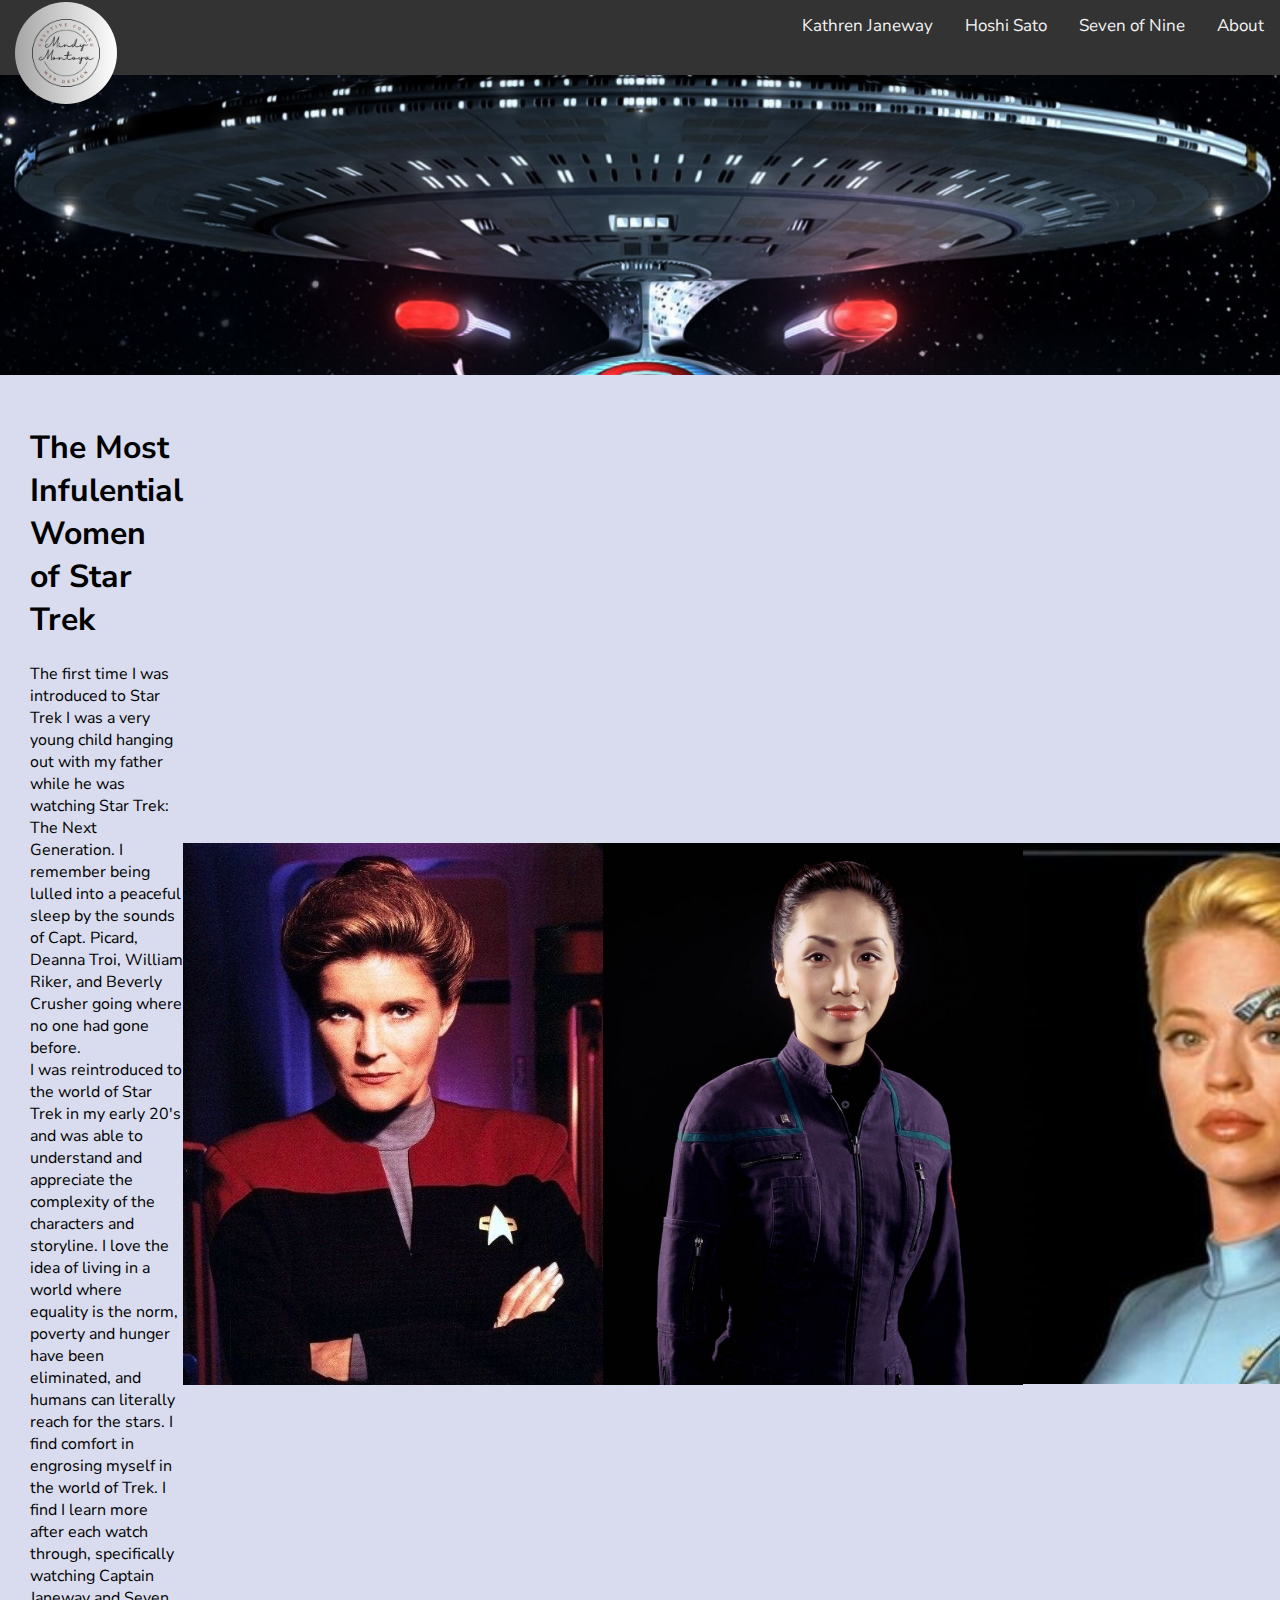
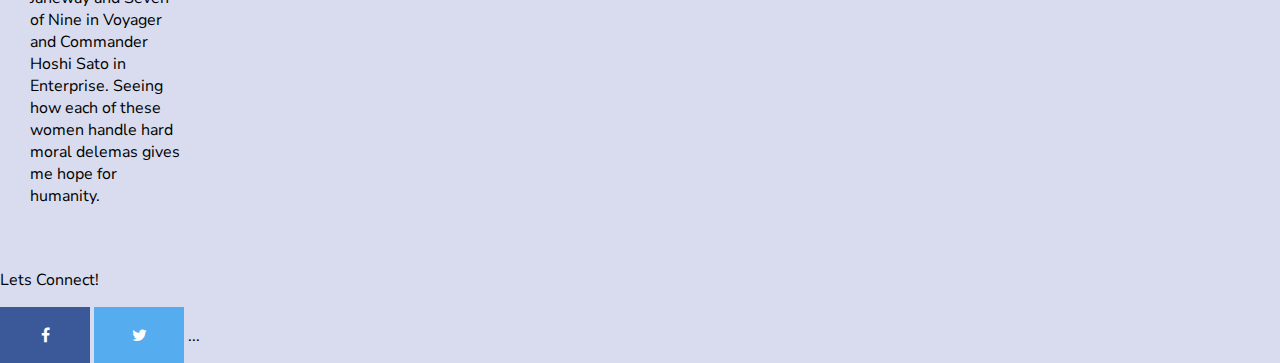
<file: index.html>
<html lang="en">

<head>
    <meta charset="UTF-8">
    <meta name="viewport" content="width=device-width, initial-scale=1.0">
    <title>Infulential Women of Star Trek</title>
    <link rel="stylesheet" href="styles.css">
    <link rel="preconnect" href="https://fonts.googleapis.com">
    <link rel="preconnect" href="https://fonts.gstatic.com" crossorigin>
    <link href="https://fonts.googleapis.com/css2?family=Nunito+Sans:ital,opsz@1,6..12&display=swap" rel="stylesheet">
</head>

<body>
    <div id="page-container">
        <div id="content-wrap">
            <nav>
                <div class="container">
                    <img class="logo" src="assets/coding.png" alt="Mindy Montoya Creative Coding & Website Design">
                    <div class="topnav">
                        <a href="about.html">About</a>
                        <a href="seven.html">Seven of Nine</a>
                        <a href="hoshi.html">Hoshi Sato</a>
                        <a href="janeway.html">Kathren Janeway</a>

                    </div>
                </div>
            </nav>
            <div class="bg-img"></div>
            <div class="desnpic">
                <div>
                    <h1>
                        The Most Infulential Women of Star Trek
                    </h1>
                    <p>
                        The first time I was introduced to Star Trek I was a very young child hanging out with my father
                        while he was watching Star Trek: The Next Generation. I remember being lulled into a peaceful
                        sleep by the sounds of Capt. Picard, Deanna Troi, William Riker, and Beverly Crusher going where
                        no one had gone before.
                        <br>
                        I was reintroduced to the world of Star Trek in my early 20's and was able to understand and
                        appreciate the complexity of the characters and storyline. I love the idea of living in a world
                        where equality is the norm, poverty and hunger have been eliminated, and humans can literally
                        reach for the stars.
                        I find comfort in engrosing myself in the world of Trek. I find I learn more after each watch
                        through, specifically watching Captain Janeway and Seven of Nine in Voyager and Commander Hoshi
                        Sato in Enterprise. Seeing how each of these women handle hard moral delemas gives me hope for
                        humanity.

                    </p>
                </div>
                <div class="janeway">
                    <a href="janeway.html">
                        <img class="janeway" src="assets/janeway.jpeg" alt="Admiral Kathrine Janeway"> </a>
                </div>

                <div class="sato">
                    <a href="hoshi.html">
                        <img class="sato" src="assets/hoshi-sato.jpeg" alt="
                Lieutenant Commander Hoshi Sato"> </a>
                </div>
                <div class="sevenof9">
                    <a href="seven.html">
                        <img class="sevenof9" src="assets/sevenof9.jpeg"
                            alt="Captain Seven of Nine Aka Annika Hanson"></a>
                </div>
            </div>
            <footer id="footer">
                <p>
                    Lets Connect!
                </p>
                <div>
                    <!-- Add icon library -->
                    <link rel="stylesheet"
                        href="https://cdnjs.cloudflare.com/ajax/libs/font-awesome/4.7.0/css/font-awesome.min.css">

                    <!-- Add font awesome icons -->
                    <a href="https://www.facebook.com/MelToya" class="fa fa-facebook"></a>
                    <a href="#" class="fa fa-twitter"></a>
                    ...
                </div>
            </footer>
        </div>
</body>


</html>
</file>
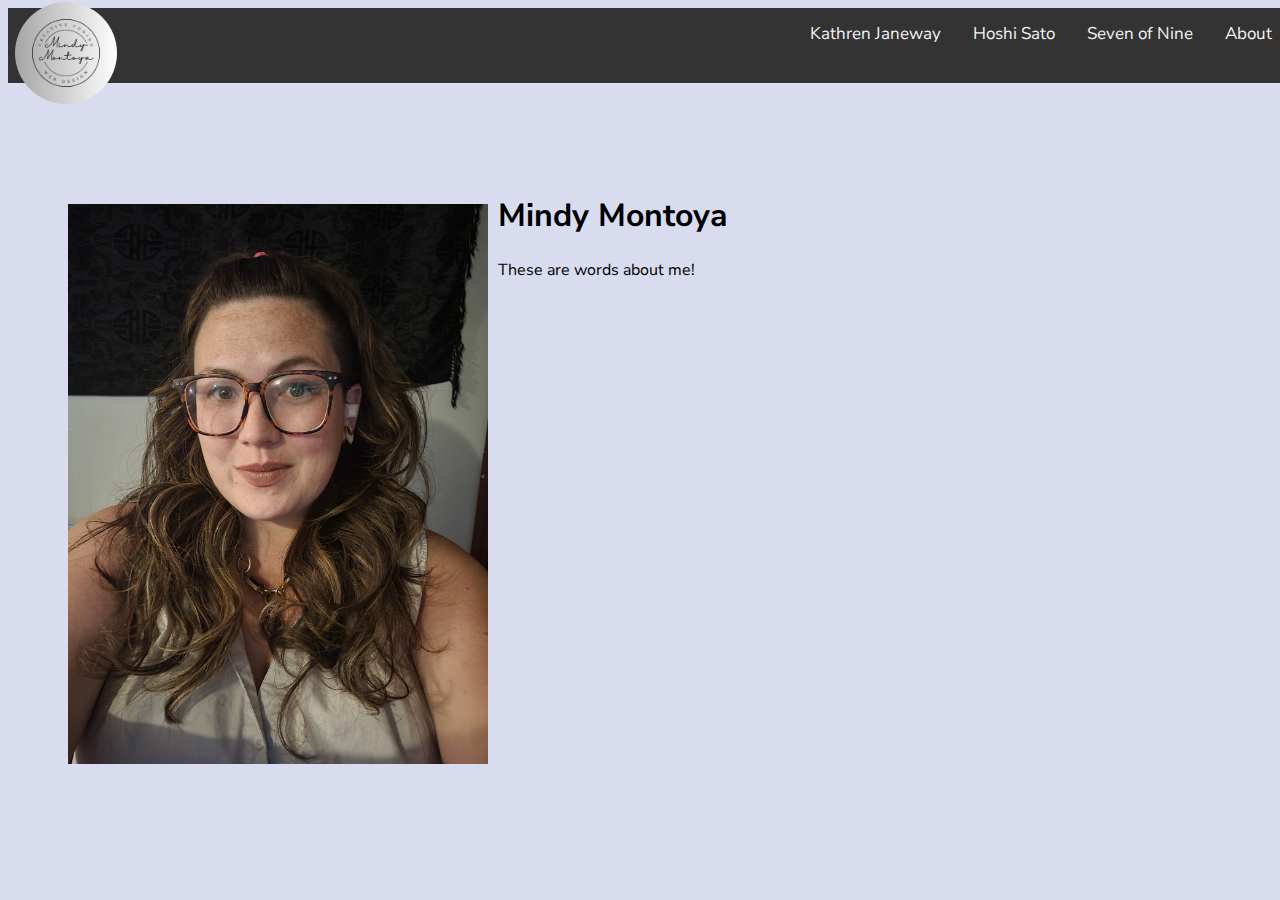
<file: about.html>
<!DOCTYPE html>
<html lang="en">

<head>
    <link rel="stylesheet" href="about.css">
    <title>Author Mindy Montoya</title>
    <link rel="preconnect" href="https://fonts.googleapis.com">
    <link rel="preconnect" href="https://fonts.gstatic.com" crossorigin>
    <link href="https://fonts.googleapis.com/css2?family=Nunito+Sans:ital,opsz@1,6..12&display=swap" rel="stylesheet">

</head>

<body>
    <nav>
        <div class="container">
            <a href="index.html"><img class="logo" src="assets/coding.png"
                    alt="Mindy Montoya Creative Coding & Website Design"></a>
            <div class="topnav">
                <a href="about.html">About</a>
                <a href="seven.html">Seven of Nine</a>
                <a href="hoshi.html">Hoshi Sato</a>
                <a href="janeway.html">Kathren Janeway</a>

            </div>
        </div>
    </nav>
    <div class="top-space">

    </div>
    <div class="mindy">
        <img src="assets/mindy-montoya.jpg" alt="Mindy Montoya wearing glasses, a white shirt, and smiling"
            class="mindyimage">

        <div>
            <h1>Mindy Montoya</h1>
            <p>
                These are words about me!
            </p>
        </div>
    </div>

</body>

</html>
</file>
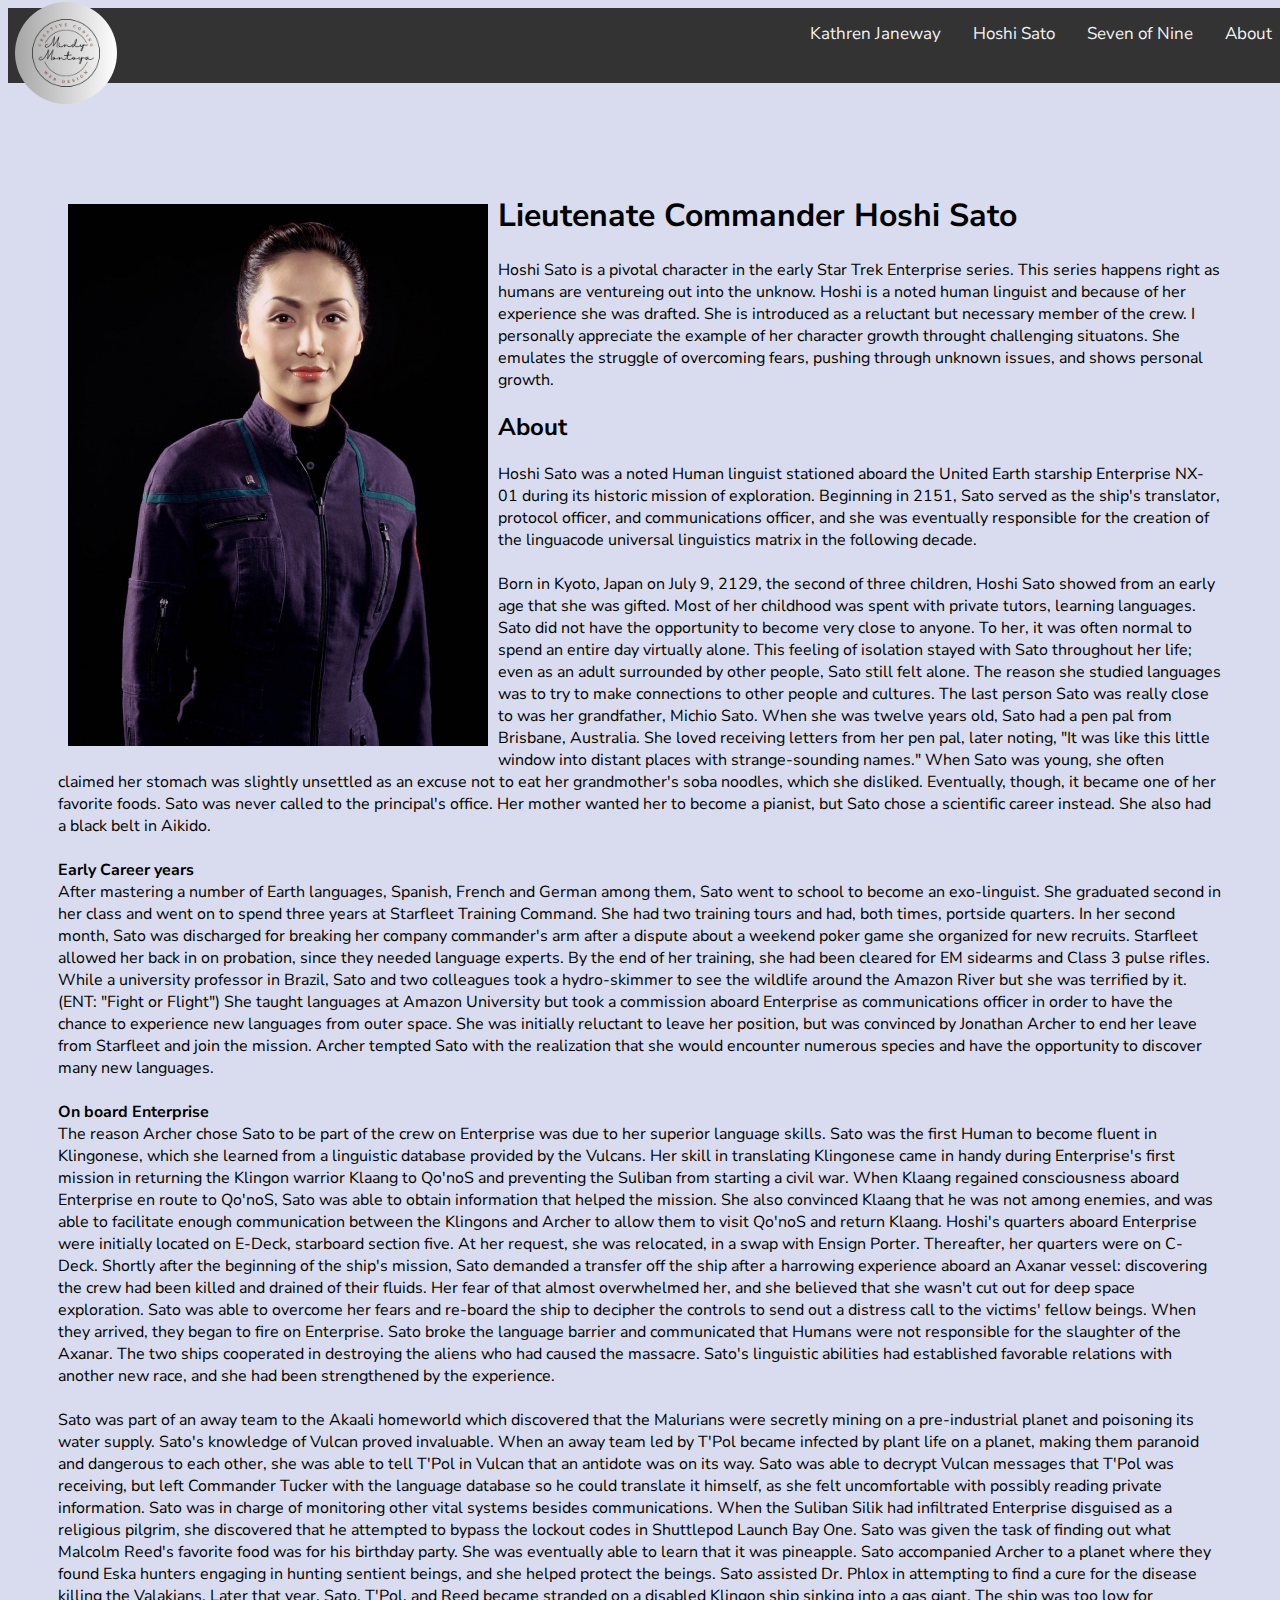
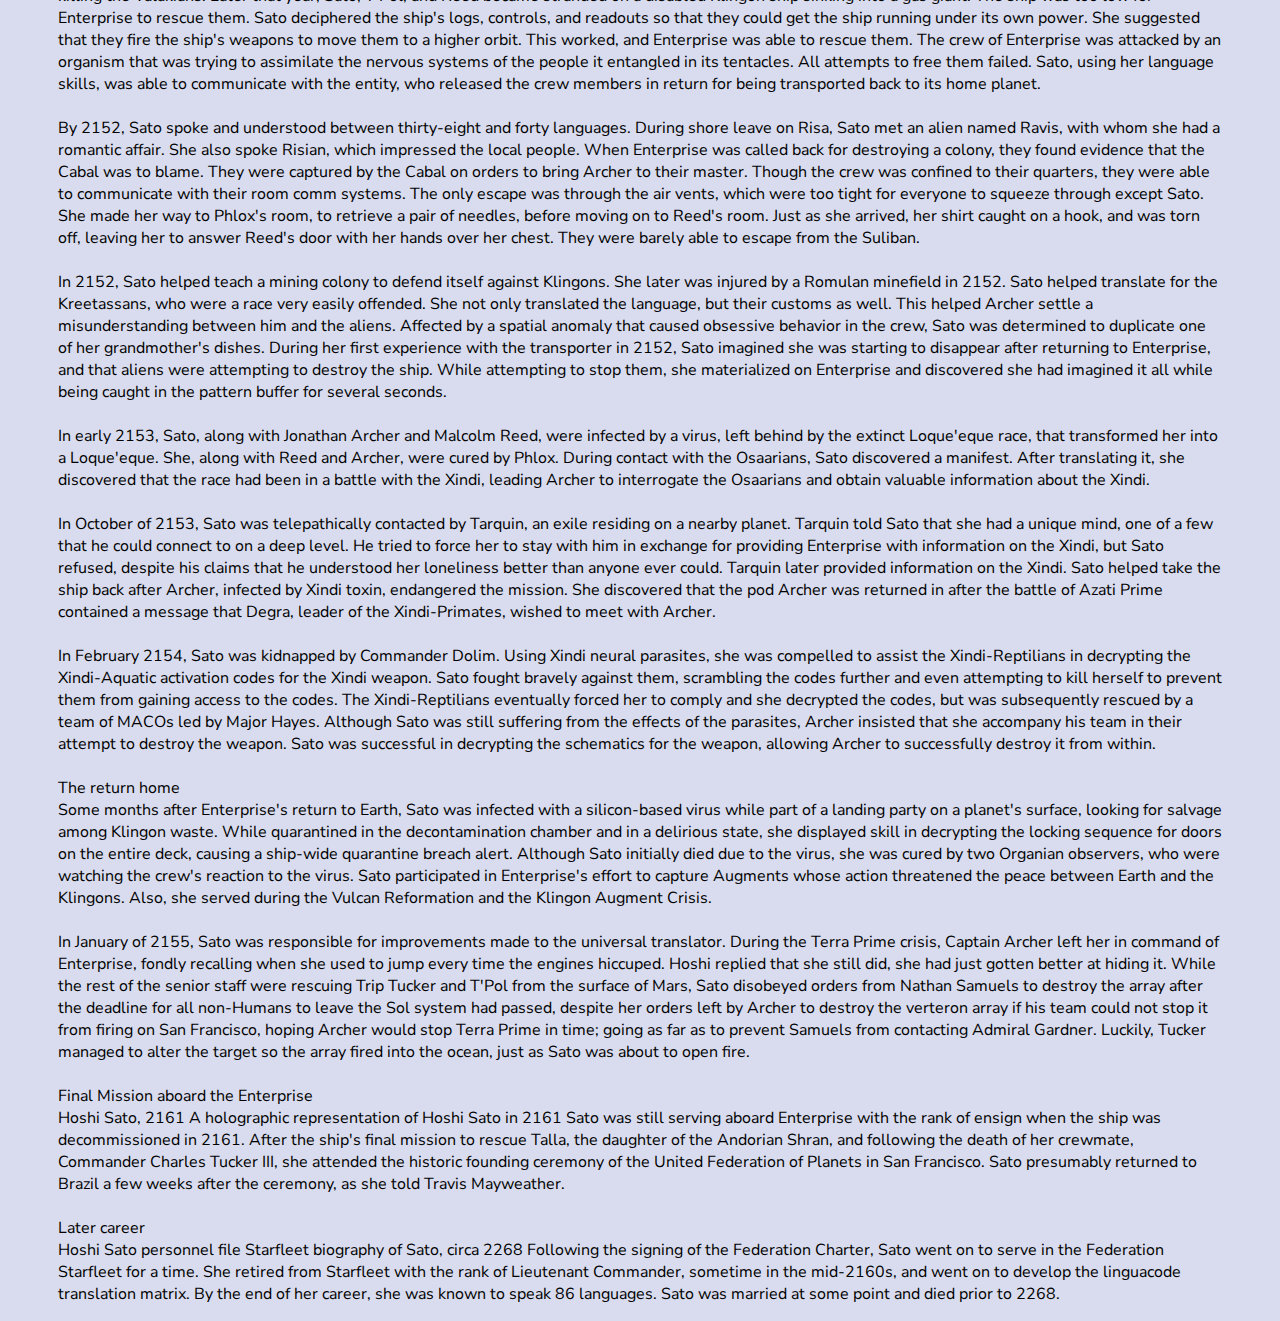
<file: hoshi.html>
<!DOCTYPE html>
<html lang="en">

<head>
    <link rel="stylesheet" href="hoshi.css">
    <title> Lieutenate Commander Hoshi Sato</title>
    <link rel="preconnect" href="https://fonts.googleapis.com">
    <link rel="preconnect" href="https://fonts.gstatic.com" crossorigin>
    <link href="https://fonts.googleapis.com/css2?family=Nunito+Sans:ital,opsz@1,6..12&display=swap" rel="stylesheet">
</head>

<body>
    <nav>
        <div class="container">
            <a href="index.html"><img class="logo" src="assets/coding.png"
                    alt="Mindy Montoya Creative Coding & Website Design"></a>
            <div class="topnav">
                <a href="about.html">About</a>
                <a href="seven.html">Seven of Nine</a>
                <a href="hoshi.html">Hoshi Sato</a>
                <a href="janeway.html">Kathren Janeway</a>

            </div>
        </div>
    </nav>
    <div class="top-space">

    </div>
    <div class="hoshi">
        <img src="assets/hoshi-sato.jpeg" alt="Lieutenant Commander Hoshi Sato" class="hoshiimage">

        <div class="hsdescription">
            <h1>Lieutenate Commander Hoshi Sato</h1>
            <p>
                Hoshi Sato is a pivotal character in the early Star Trek Enterprise series. This series happens right as
                humans are ventureing out into the unknow. Hoshi is a noted human linguist and because of her experience
                she was drafted. She is introduced as a reluctant but necessary member of
                the crew. I personally appreciate the example of her character growth throught challenging situatons.
                She emulates the struggle of overcoming fears, pushing through unknown issues, and shows personal
                growth.

            </p>
            <h2> About</h2>
            <p>
                Hoshi Sato was a noted Human linguist stationed aboard the United Earth starship Enterprise NX-01 during
                its
                historic mission of exploration. Beginning in 2151, Sato served as the ship's translator, protocol
                officer,
                and communications officer, and she was eventually responsible for the creation of the linguacode
                universal
                linguistics matrix in the following decade.
                <br> <br>
                Born in Kyoto, Japan on July 9, 2129, the second of three children, Hoshi Sato showed from an early age
                that
                she was gifted. Most of her childhood was
                spent with private tutors, learning languages. Sato did not have the opportunity to become very close to
                anyone. To her, it was often normal to spend an entire day virtually alone. This feeling of isolation
                stayed
                with Sato throughout her life; even as an adult surrounded by other people, Sato still felt alone. The
                reason she studied languages was to try to make connections to other people and cultures. The last
                person
                Sato was really close to was her grandfather, Michio Sato. When she was twelve years old,
                Sato had a pen pal from Brisbane, Australia. She loved receiving letters from her pen pal, later noting,
                "It
                was like this little window into distant places with strange-sounding names."

                When Sato was young, she often claimed her stomach was slightly unsettled as an excuse not to eat her
                grandmother's soba noodles, which she disliked. Eventually, though, it became one of her favorite foods.
                Sato was never called to the principal's office. Her mother wanted her
                to become a pianist, but Sato chose a scientific career instead. She also had a black belt
                in Aikido.
                <br> <br>

                <b>Early Career years</b>
                <br>
                After mastering a number of Earth languages, Spanish, French and German among them, Sato went to school
                to
                become an exo-linguist. She graduated second in her class and went on to spend three years at Starfleet
                Training Command. She had two training tours and had, both times, portside quarters. In her second
                month,
                Sato was discharged for breaking her company commander's arm after a dispute about a weekend poker game
                she
                organized for new recruits. Starfleet allowed her back in on probation, since they needed language
                experts.
                By the end of her training, she had been cleared for EM sidearms and Class 3 pulse rifles.
                While a university professor in Brazil, Sato and two colleagues took a hydro-skimmer to see the wildlife
                around the Amazon River but she was terrified by it. (ENT: "Fight or Flight") She taught languages at
                Amazon
                University but took a commission aboard Enterprise as communications officer in order to have the chance
                to
                experience new languages from outer space. She was initially reluctant to leave her position, but was
                convinced by Jonathan Archer to end her leave from Starfleet and join the mission. Archer tempted Sato
                with
                the realization that she would encounter numerous species and have the opportunity to discover many new
                languages.
                <br> <br>
                <b>On board Enterprise</b>
                <br>
                The reason Archer chose Sato to be part of the crew on Enterprise was due to her superior language
                skills.
                Sato was the first Human to become fluent in Klingonese, which she learned from a linguistic database
                provided by the Vulcans. Her skill in translating Klingonese came in handy during Enterprise's first
                mission
                in returning the Klingon warrior Klaang to Qo'noS and preventing the Suliban from starting a civil war.
                When
                Klaang regained consciousness aboard Enterprise en route to Qo'noS, Sato was able to obtain information
                that
                helped the mission. She also convinced Klaang that he was not among enemies, and was able to facilitate
                enough communication between the Klingons and Archer to allow them to visit Qo'noS and return Klaang.

                Hoshi's quarters aboard Enterprise were initially located on E-Deck, starboard section five. At her
                request,
                she was relocated, in a swap with Ensign Porter. Thereafter, her quarters were on
                C-Deck.

                Shortly after the beginning of the ship's mission, Sato demanded a transfer off the ship after a
                harrowing
                experience aboard an Axanar vessel: discovering the crew had been killed and drained of their fluids.
                Her
                fear of that almost overwhelmed her, and she believed that she wasn't cut out for deep space
                exploration.
                Sato was able to overcome her fears and re-board the ship to decipher the controls to send out a
                distress
                call to the victims' fellow beings. When they arrived, they began to fire on Enterprise. Sato broke the
                language barrier and communicated that Humans were not responsible for the slaughter of the Axanar. The
                two
                ships cooperated in destroying the aliens who had caused the massacre. Sato's linguistic abilities had
                established favorable relations with another new race, and she had been strengthened by the experience.

                <br> <br>
                Sato was part of an away team to the Akaali homeworld which discovered that the Malurians were secretly
                mining on a pre-industrial planet and poisoning its water supply.
                Sato's knowledge of Vulcan proved invaluable. When an away team led by T'Pol became infected by plant
                life
                on a planet, making them paranoid and dangerous to each other, she was able to tell T'Pol in Vulcan that
                an
                antidote was on its way. Sato was able to decrypt Vulcan messages that T'Pol was receiving, but left
                Commander Tucker with the language database so he could translate it himself, as she felt uncomfortable
                with
                possibly reading private information.

                Sato was in charge of monitoring other vital systems besides communications. When the Suliban Silik had
                infiltrated Enterprise disguised as a religious pilgrim, she discovered that he attempted to bypass the
                lockout codes in Shuttlepod Launch Bay One.

                Sato was given the task of finding out what Malcolm Reed's favorite food was for his birthday party. She
                was
                eventually able to learn that it was pineapple.

                Sato accompanied Archer to a planet where they found Eska hunters engaging in hunting sentient beings,
                and
                she helped protect the beings.

                Sato assisted Dr. Phlox in attempting to find a cure for the disease killing the Valakians.

                Later that year, Sato, T'Pol, and Reed became stranded on a disabled Klingon ship sinking into a gas
                giant.
                The ship was too low for Enterprise to rescue them. Sato deciphered the ship's logs, controls, and
                readouts
                so that they could get the ship running under its own power. She suggested that they fire the ship's
                weapons
                to move them to a higher orbit. This worked, and Enterprise was able to rescue them.

                The crew of Enterprise was attacked by an organism that was trying to assimilate the nervous systems of
                the
                people it entangled in its tentacles. All attempts to free them failed. Sato, using her language skills,
                was
                able to communicate with the entity, who released the crew members in return for being transported back
                to
                its home planet.
                <br> <br>
                By 2152, Sato spoke and understood between thirty-eight and forty languages.
                During shore leave on Risa, Sato met an alien named Ravis, with whom she had a romantic affair. She also
                spoke Risian, which impressed the local people.

                When Enterprise was called back for destroying a colony, they found evidence that the Cabal was to
                blame.
                They were captured by the Cabal on orders to bring Archer to their master. Though the crew was confined
                to
                their quarters, they were able to communicate with their room comm systems. The only escape was through
                the
                air vents, which were too tight for everyone to squeeze through except Sato. She made her way to Phlox's
                room, to retrieve a pair of needles, before moving on to Reed's room. Just as she arrived, her shirt
                caught
                on a hook, and was torn off, leaving her to answer Reed's door with her hands over her chest. They were
                barely able to escape from the Suliban.
                <br> <br>
                In 2152, Sato helped teach a mining colony to defend itself against Klingons. She later was injured by a
                Romulan minefield in 2152.

                Sato helped translate for the Kreetassans, who were a race very easily offended. She not only translated
                the
                language, but their customs as well. This helped Archer settle a misunderstanding between him and the
                aliens. Affected by a spatial anomaly that caused obsessive behavior in the crew, Sato was determined to
                duplicate one of her grandmother's dishes.

                During her first experience with the transporter in 2152, Sato imagined she was starting to disappear
                after
                returning to Enterprise, and that aliens were attempting to destroy the ship. While attempting to stop
                them,
                she materialized on Enterprise and discovered she had imagined it all while being caught in the pattern
                buffer for several seconds.
                <br> <br>
                In early 2153, Sato, along with Jonathan Archer and Malcolm Reed, were infected by a virus, left behind
                by
                the extinct Loque'eque race, that transformed her into a Loque'eque. She, along with Reed and Archer,
                were
                cured by Phlox.

                During contact with the Osaarians, Sato discovered a manifest. After translating it, she discovered that
                the
                race had been in a battle with the Xindi, leading Archer to interrogate the Osaarians and obtain
                valuable
                information about the Xindi.
                <br> <br>
                In October of 2153, Sato was telepathically contacted by Tarquin, an exile residing on a nearby planet.
                Tarquin told Sato that she had a unique mind, one of a few that he could connect to on a deep level. He
                tried to force her to stay with him in exchange for providing Enterprise with information on the Xindi,
                but
                Sato refused, despite his claims that he understood her loneliness better than anyone ever could.
                Tarquin
                later provided information on the Xindi.

                Sato helped take the ship back after Archer, infected by Xindi toxin, endangered the mission. She
                discovered
                that the pod Archer was returned in after the battle of Azati Prime contained a message that Degra,
                leader
                of the Xindi-Primates, wished to meet with Archer.
                <br> <br>
                In February 2154, Sato was kidnapped by Commander Dolim. Using Xindi neural parasites, she was compelled
                to
                assist the Xindi-Reptilians in decrypting the Xindi-Aquatic activation codes for the Xindi weapon. Sato
                fought bravely against them, scrambling the codes further and even attempting to kill herself to prevent
                them from gaining access to the codes. The Xindi-Reptilians eventually forced her to comply and she
                decrypted the codes, but was subsequently rescued by a team of MACOs led by Major Hayes. Although Sato
                was
                still suffering from the effects of the parasites, Archer insisted that she accompany his team in their
                attempt to destroy the weapon. Sato was successful in decrypting the schematics for the weapon, allowing
                Archer to successfully destroy it from within.
                <br> <br>
                The return home
                <br>
                Some months after Enterprise's return to Earth, Sato was infected with a silicon-based virus while part
                of a
                landing party on a planet's surface, looking for salvage among Klingon waste. While quarantined in the
                decontamination chamber and in a delirious state, she displayed skill in decrypting the locking sequence
                for
                doors on the entire deck, causing a ship-wide quarantine breach alert. Although Sato initially died due
                to
                the virus, she was cured by two Organian observers, who were watching the crew's reaction to the virus.


                Sato participated in Enterprise's effort to capture Augments whose action threatened the peace between
                Earth
                and the Klingons. Also, she served during the Vulcan Reformation and the Klingon Augment Crisis.
                <br> <br>
                In January of 2155, Sato was responsible for improvements made to the universal translator. During the
                Terra
                Prime crisis, Captain Archer left her in command of Enterprise, fondly recalling when she used to jump
                every
                time the engines hiccuped. Hoshi replied that she still did, she had just gotten better at hiding it.
                While
                the rest of the senior staff were rescuing Trip Tucker and T'Pol from the surface of Mars, Sato
                disobeyed
                orders from Nathan Samuels to destroy the array after the deadline for all non-Humans to leave the Sol
                system had passed, despite her orders left by Archer to destroy the verteron array if his team could not
                stop it from firing on San Francisco, hoping Archer would stop Terra Prime in time; going as far as to
                prevent Samuels from contacting Admiral Gardner. Luckily, Tucker managed to alter the target so the
                array
                fired into the ocean, just as Sato was about to open fire.
                <br> <br>
                Final Mission aboard the Enterprise
                <br>
                Hoshi Sato, 2161
                A holographic representation of Hoshi Sato in 2161

                Sato was still serving aboard Enterprise with the rank of ensign when the ship was decommissioned in
                2161.
                After the ship's final mission to rescue Talla, the daughter of the Andorian Shran, and following the
                death
                of her crewmate, Commander Charles Tucker III, she attended the historic founding ceremony of the United
                Federation of Planets in San Francisco. Sato presumably returned to Brazil a few weeks after the
                ceremony,
                as she told Travis Mayweather.
                <br> <br>
                Later career
                <br>
                Hoshi Sato personnel file
                Starfleet biography of Sato, circa 2268

                Following the signing of the Federation Charter, Sato went on to serve in the Federation Starfleet for a
                time. She retired from Starfleet with the rank of Lieutenant Commander, sometime in the mid-2160s, and
                went
                on to develop the linguacode translation matrix. By the end of her
                career, she was known to speak 86 languages.

                Sato was married at some point and died prior to 2268.



            </p>
        </div>
    </div>

</body>

</html>
</file>
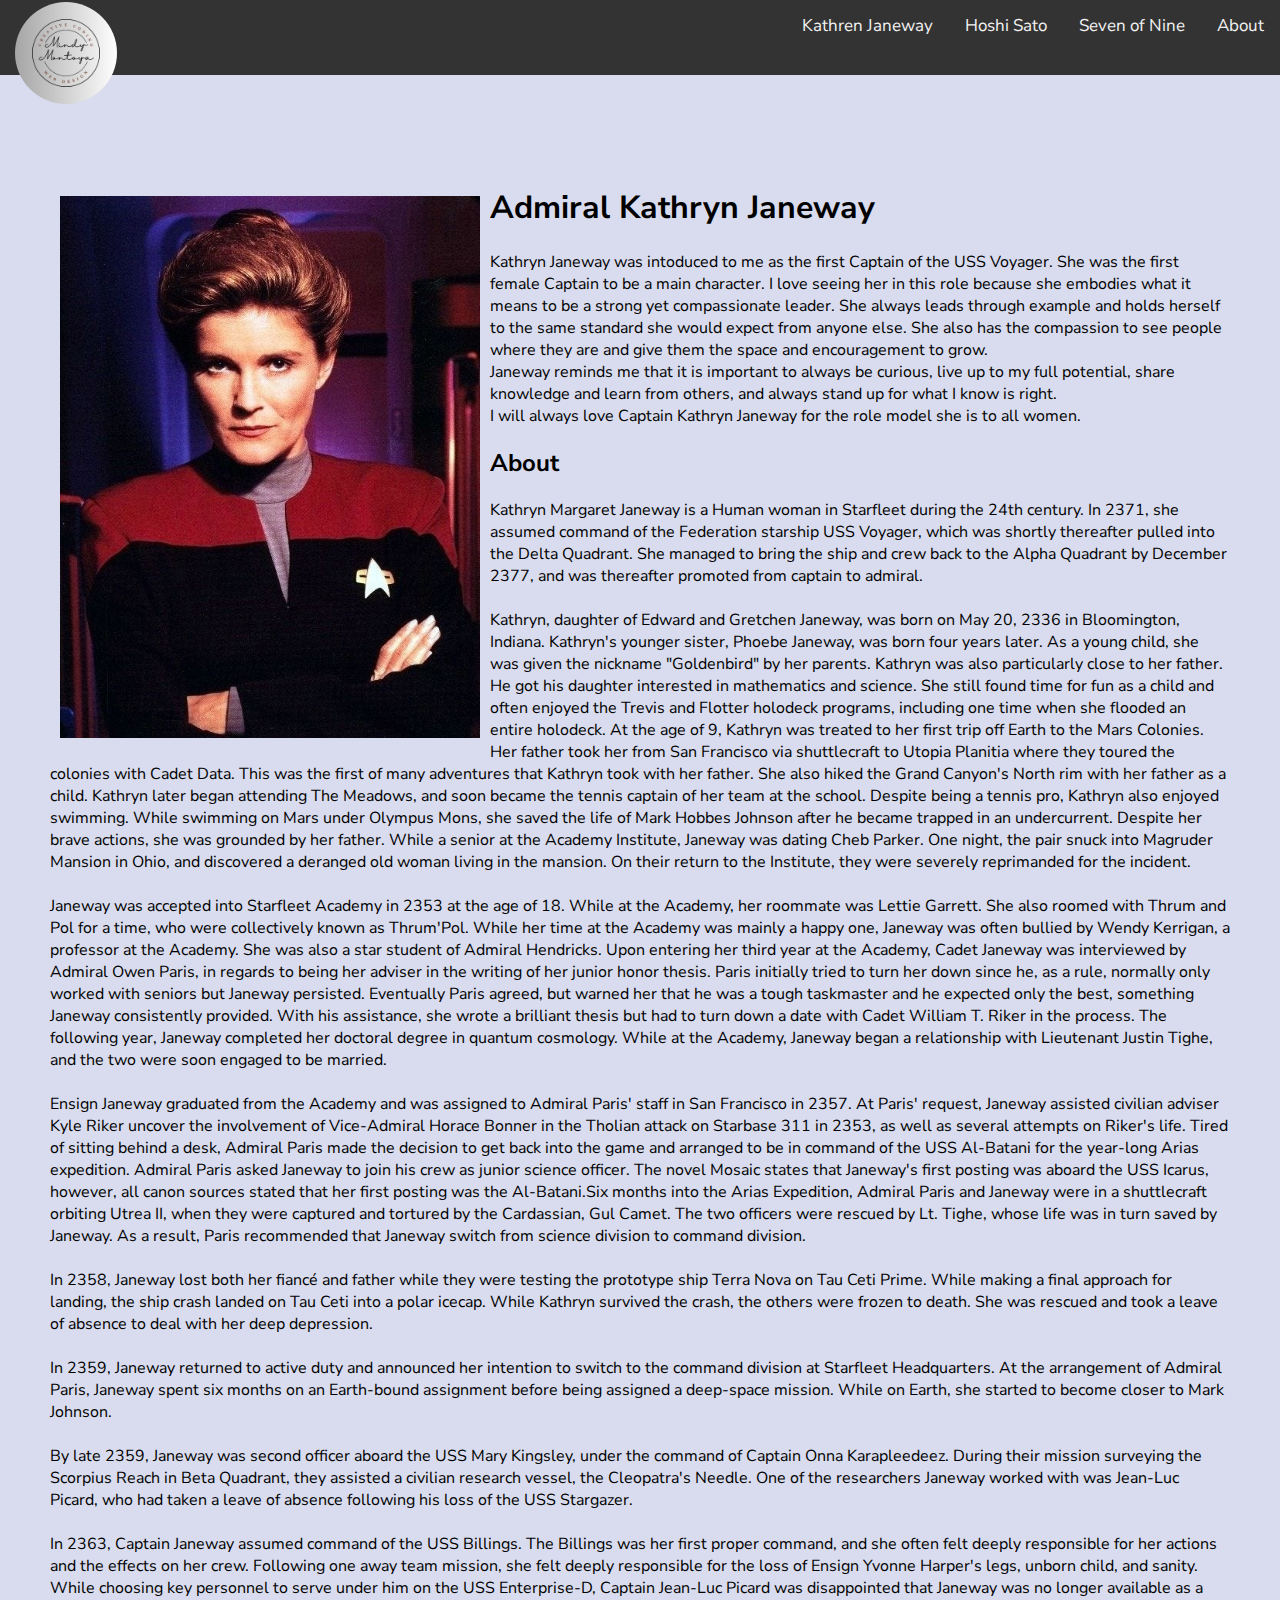
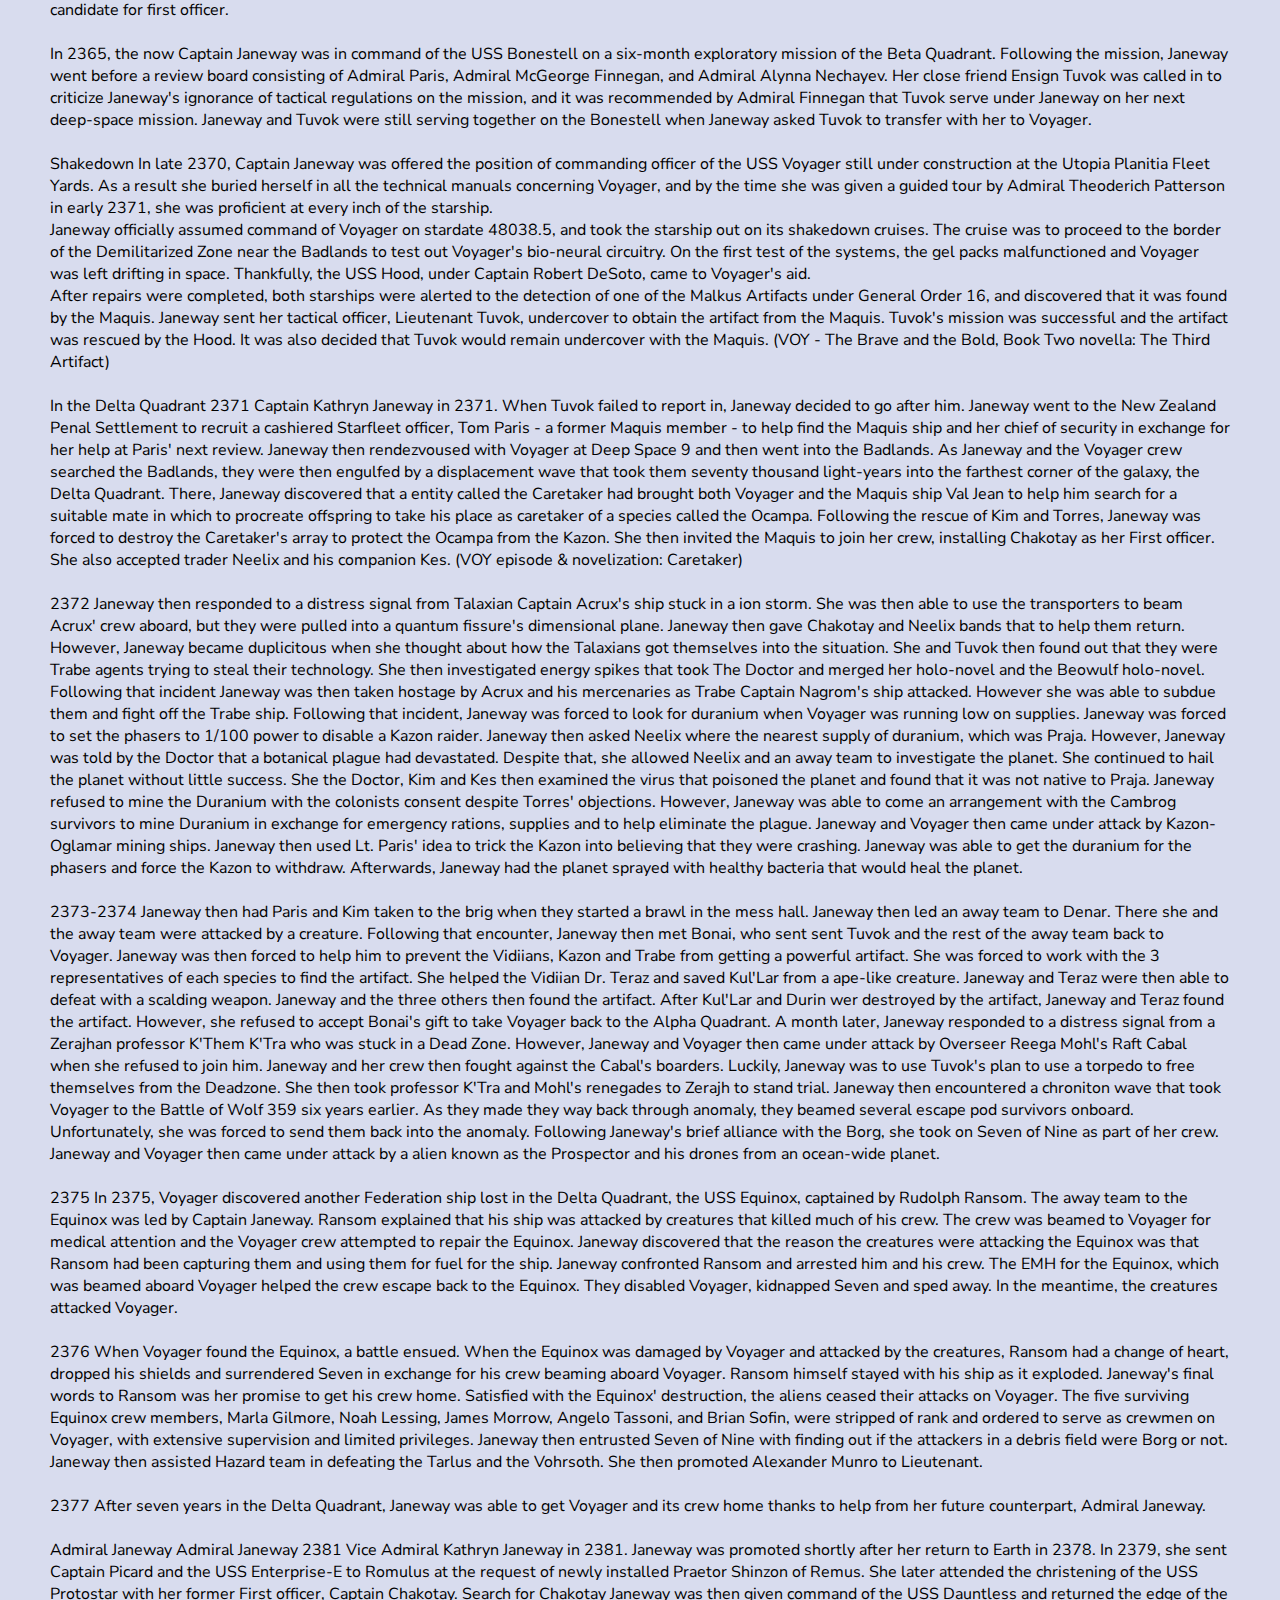
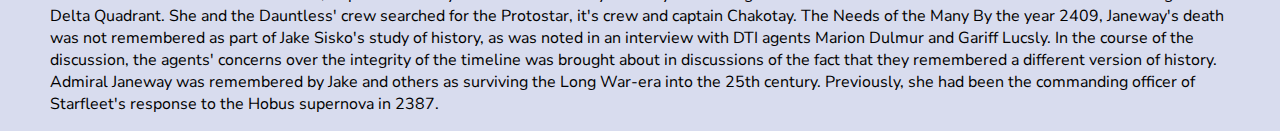
<file: janeway.html>
<!DOCTYPE html>
<html lang="en">

<head>
    <link rel="stylesheet" href="janeway.css">
    <title> Captain Kathryn Janeway</title>
    <link rel="preconnect" href="https://fonts.googleapis.com">
    <link rel="preconnect" href="https://fonts.gstatic.com" crossorigin>
    <link href="https://fonts.googleapis.com/css2?family=Nunito+Sans:ital,opsz@1,6..12&display=swap" rel="stylesheet">

</head>

<body>
    <nav>
        <div class="container">
            <a href="index.html"><img class="logo" src="assets/coding.png"
                    alt="Mindy Montoya Creative Coding & Website Design"></a>
            <div class="topnav">
                <a href="about.html">About</a>
                <a href="seven.html">Seven of Nine</a>
                <a href="hoshi.html">Hoshi Sato</a>
                <a href="janeway.html">Kathren Janeway</a>

            </div>
        </div>
    </nav>
    <div class="top-space">

    </div>
    <div class="janeway">
        <img src="assets/janeway.jpeg" alt="Admiral Kathryn Janeway" class="janewayimage">
        <h1>Admiral Kathryn Janeway</h1>
        <p>
            Kathryn Janeway was intoduced to me as the first Captain of the USS Voyager. She was the first female
            Captain to be a main character. I love seeing her in this role because she embodies what it means to be a
            strong yet compassionate leader. She always leads through example and holds herself to the same standard she
            would expect from anyone else. She also has the compassion to see people where they are and give them the
            space and encouragement to grow.
            <br> Janeway reminds me that it is important to always be curious, live up to my full potential, share
            knowledge and learn from others, and always stand up for what I know is right.
            <br>
            I will always love Captain Kathryn Janeway for the role model she is to all women.

        </p>
        <h2>
            About
        </h2>

        <p>
            Kathryn Margaret Janeway is a Human woman in Starfleet during the 24th century. In 2371, she assumed command
            of the Federation starship USS Voyager, which was shortly thereafter pulled into the Delta Quadrant. She
            managed to bring the ship and crew back to the Alpha Quadrant by December 2377, and was thereafter promoted
            from captain to admiral.
            <br>
            <br>
            Kathryn, daughter of Edward and Gretchen Janeway, was born on May 20, 2336 in Bloomington, Indiana.
            Kathryn's younger sister, Phoebe Janeway, was born four years later.

            As a young child, she was given the nickname "Goldenbird" by her parents. Kathryn was also particularly
            close to her father. He got his daughter interested in mathematics and science. She still found time for fun
            as a child and often enjoyed the Trevis and Flotter holodeck programs, including one time when she flooded
            an entire holodeck.

            At the age of 9, Kathryn was treated to her first trip off Earth to the Mars Colonies. Her father took her
            from San Francisco via shuttlecraft to Utopia Planitia where they toured the colonies with Cadet Data. This
            was the first of many adventures that Kathryn took with her father. She also hiked the Grand Canyon's North
            rim with her father as a child.

            Kathryn later began attending The Meadows, and soon became the tennis captain of her team at the school.
            Despite being a tennis pro, Kathryn also enjoyed swimming. While swimming on Mars under Olympus Mons, she
            saved the life of Mark Hobbes Johnson after he became trapped in an undercurrent. Despite her brave actions,
            she was grounded by her father.

            While a senior at the Academy Institute, Janeway was dating Cheb Parker. One night, the pair snuck into
            Magruder Mansion in Ohio, and discovered a deranged old woman living in the mansion. On their return to the
            Institute, they were severely reprimanded for the incident.

            <br>
            <br>
            Janeway was accepted into Starfleet Academy in 2353 at the age of 18. While at the Academy, her roommate was
            Lettie Garrett. She also roomed with Thrum and Pol for a time, who were collectively known as Thrum'Pol.
            While her time at the Academy was mainly a happy one, Janeway was often bullied by Wendy Kerrigan, a
            professor at the Academy. She was also a star student of Admiral Hendricks.
            Upon entering her third year at the Academy, Cadet Janeway was interviewed by Admiral Owen Paris, in regards
            to being her adviser in the writing of her junior honor thesis. Paris initially tried to turn her down since
            he, as a rule, normally only worked with seniors but Janeway persisted. Eventually Paris agreed, but warned
            her that he was a tough taskmaster and he expected only the best, something Janeway consistently provided.
            With his assistance, she wrote a brilliant thesis but had to turn down a date with Cadet William T. Riker in
            the process. The following year, Janeway completed her doctoral degree in quantum cosmology.

            While at the Academy, Janeway began a relationship with Lieutenant Justin Tighe, and the two were soon
            engaged to be married.
            <br>
            <br>
            Ensign Janeway graduated from the Academy and was assigned to Admiral Paris' staff in San Francisco in 2357.
            At Paris' request, Janeway assisted civilian adviser Kyle Riker uncover the involvement of Vice-Admiral
            Horace Bonner in the Tholian attack on Starbase 311 in 2353, as well as several attempts on Riker's life.

            Tired of sitting behind a desk, Admiral Paris made the decision to get back into the game and arranged to be
            in command of the USS Al-Batani for the year-long Arias expedition. Admiral Paris asked Janeway to join his
            crew as junior science officer.

            The novel Mosaic states that Janeway's first posting was aboard the USS Icarus, however, all canon sources
            stated that her first posting was the Al-Batani.Six months into the Arias Expedition, Admiral Paris and
            Janeway were in a shuttlecraft orbiting Utrea II, when they were captured and tortured by the Cardassian,
            Gul Camet. The two officers were rescued by Lt. Tighe, whose life was in turn saved by Janeway. As a result,
            Paris recommended that Janeway switch from science division to command division.
            <br>
            <br>
            In 2358, Janeway lost both her fiancé and father while they were testing the prototype ship Terra Nova on
            Tau Ceti Prime. While making a final approach for landing, the ship crash landed on Tau Ceti into a polar
            icecap. While Kathryn survived the crash, the others were frozen to death. She was rescued and took a leave
            of absence to deal with her deep depression.
            <br>
            <br>
            In 2359, Janeway returned to active duty and announced her intention to switch to the command division at
            Starfleet Headquarters. At the arrangement of Admiral Paris, Janeway spent six months on an Earth-bound
            assignment before being assigned a deep-space mission. While on Earth, she started to become closer to Mark
            Johnson.
            <br>
            <br>
            By late 2359, Janeway was second officer aboard the USS Mary Kingsley, under the command of Captain Onna
            Karapleedeez. During their mission surveying the Scorpius Reach in Beta Quadrant, they assisted a civilian
            research vessel, the Cleopatra's Needle. One of the researchers Janeway worked with was Jean-Luc Picard, who
            had taken a leave of absence following his loss of the USS Stargazer.
            <br>
            <br>
            In 2363, Captain Janeway assumed command of the USS Billings. The Billings was her first proper command, and
            she often felt deeply responsible for her actions and the effects on her crew. Following one away team
            mission, she felt deeply responsible for the loss of Ensign Yvonne Harper's legs, unborn child, and sanity.

            While choosing key personnel to serve under him on the USS Enterprise-D, Captain Jean-Luc Picard was
            disappointed that Janeway was no longer available as a candidate for first officer.
            <br>
            <br>

            In 2365, the now Captain Janeway was in command of the USS Bonestell on a six-month exploratory mission of
            the Beta Quadrant. Following the mission, Janeway went before a review board consisting of Admiral Paris,
            Admiral McGeorge Finnegan, and Admiral Alynna Nechayev. Her close friend Ensign Tuvok was called in to
            criticize Janeway's ignorance of tactical regulations on the mission, and it was recommended by Admiral
            Finnegan that Tuvok serve under Janeway on her next deep-space mission. Janeway and Tuvok were still serving
            together on the Bonestell when Janeway asked Tuvok to transfer with her to Voyager.

            <br>
            <br>
            Shakedown
            In late 2370, Captain Janeway was offered the position of commanding officer of the USS Voyager still under
            construction at the Utopia Planitia Fleet Yards. As a result she buried herself in all the technical manuals
            concerning Voyager, and by the time she was given a guided tour by Admiral Theoderich Patterson in early
            2371, she was proficient at every inch of the starship.
            <br>
            Janeway officially assumed command of Voyager on stardate 48038.5, and took the starship out on its
            shakedown cruises. The cruise was to proceed to the border of the Demilitarized Zone near the Badlands to
            test out Voyager's bio-neural circuitry. On the first test of the systems, the gel packs malfunctioned and
            Voyager was left drifting in space. Thankfully, the USS Hood, under Captain Robert DeSoto, came to Voyager's
            aid.
            <br>
            After repairs were completed, both starships were alerted to the detection of one of the Malkus Artifacts
            under General Order 16, and discovered that it was found by the Maquis. Janeway sent her tactical officer,
            Lieutenant Tuvok, undercover to obtain the artifact from the Maquis. Tuvok's mission was successful and the
            artifact was rescued by the Hood. It was also decided that Tuvok would remain undercover with the Maquis.
            (VOY - The Brave and the Bold, Book Two novella: The Third Artifact)
            <br>
            <br>
            In the Delta Quadrant
            2371
            Captain Kathryn Janeway in 2371.

            When Tuvok failed to report in, Janeway decided to go after him. Janeway went to the New Zealand Penal
            Settlement to recruit a cashiered Starfleet officer, Tom Paris - a former Maquis member - to help find the
            Maquis ship and her chief of security in exchange for her help at Paris' next review.

            Janeway then rendezvoused with Voyager at Deep Space 9 and then went into the Badlands. As Janeway and the
            Voyager crew searched the Badlands, they were then engulfed by a displacement wave that took them seventy
            thousand light-years into the farthest corner of the galaxy, the Delta Quadrant. There, Janeway discovered
            that a entity called the Caretaker had brought both Voyager and the Maquis ship Val Jean to help him search
            for a suitable mate in which to procreate offspring to take his place as caretaker of a species called the
            Ocampa. Following the rescue of Kim and Torres, Janeway was forced to destroy the Caretaker's array to
            protect the Ocampa from the Kazon. She then invited the Maquis to join her crew, installing Chakotay as her
            First officer. She also accepted trader Neelix and his companion Kes. (VOY episode & novelization:
            Caretaker)
            <br> <br>
            2372
            Janeway then responded to a distress signal from Talaxian Captain Acrux's ship stuck in a ion storm. She was
            then able to use the transporters to beam Acrux' crew aboard, but they were pulled into a quantum fissure's
            dimensional plane. Janeway then gave Chakotay and Neelix bands that to help them return. However, Janeway
            became duplicitous when she thought about how the Talaxians got themselves into the situation. She and Tuvok
            then found out that they were Trabe agents trying to steal their technology. She then investigated energy
            spikes that took The Doctor and merged her holo-novel and the Beowulf holo-novel. Following that incident
            Janeway was then taken hostage by Acrux and his mercenaries as Trabe Captain Nagrom's ship attacked. However
            she was able to subdue them and fight off the Trabe ship.

            Following that incident, Janeway was forced to look for duranium when Voyager was running low on supplies.
            Janeway was forced to set the phasers to 1/100 power to disable a Kazon raider. Janeway then asked Neelix
            where the nearest supply of duranium, which was Praja. However, Janeway was told by the Doctor that a
            botanical plague had devastated. Despite that, she allowed Neelix and an away team to investigate the
            planet. She continued to hail the planet without little success. She the Doctor, Kim and Kes then examined
            the virus that poisoned the planet and found that it was not native to Praja. Janeway refused to mine the
            Duranium with the colonists consent despite Torres' objections. However, Janeway was able to come an
            arrangement with the Cambrog survivors to mine Duranium in exchange for emergency rations, supplies and to
            help eliminate the plague. Janeway and Voyager then came under attack by Kazon-Oglamar mining ships. Janeway
            then used Lt. Paris' idea to trick the Kazon into believing that they were crashing. Janeway was able to get
            the duranium for the phasers and force the Kazon to withdraw. Afterwards, Janeway had the planet sprayed
            with healthy bacteria that would heal the planet.
            <br> <br>
            2373-2374
            Janeway then had Paris and Kim taken to the brig when they started a brawl in the mess hall. Janeway then
            led an away team to Denar. There she and the away team were attacked by a creature. Following that
            encounter, Janeway then met Bonai, who sent sent Tuvok and the rest of the away team back to Voyager.
            Janeway was then forced to help him to prevent the Vidiians, Kazon and Trabe from getting a powerful
            artifact. She was forced to work with the 3 representatives of each species to find the artifact. She helped
            the Vidiian Dr. Teraz and saved Kul'Lar from a ape-like creature. Janeway and Teraz were then able to defeat
            with a scalding weapon. Janeway and the three others then found the artifact. After Kul'Lar and Durin wer
            destroyed by the artifact, Janeway and Teraz found the artifact. However, she refused to accept Bonai's gift
            to take Voyager back to the Alpha Quadrant.

            A month later, Janeway responded to a distress signal from a Zerajhan professor K'Them K'Tra who was stuck
            in a Dead Zone. However, Janeway and Voyager then came under attack by Overseer Reega Mohl's Raft Cabal when
            she refused to join him. Janeway and her crew then fought against the Cabal's boarders. Luckily, Janeway was
            to use Tuvok's plan to use a torpedo to free themselves from the Deadzone. She then took professor K'Tra and
            Mohl's renegades to Zerajh to stand trial.

            Janeway then encountered a chroniton wave that took Voyager to the Battle of Wolf 359 six years earlier. As
            they made they way back through anomaly, they beamed several escape pod survivors onboard. Unfortunately,
            she was forced to send them back into the anomaly.

            Following Janeway's brief alliance with the Borg, she took on Seven of Nine as part of her crew. Janeway and
            Voyager then came under attack by a alien known as the Prospector and his drones from an ocean-wide planet.
            <br> <br>

            2375
            In 2375, Voyager discovered another Federation ship lost in the Delta Quadrant, the USS Equinox, captained
            by Rudolph Ransom. The away team to the Equinox was led by Captain Janeway. Ransom explained that his ship
            was attacked by creatures that killed much of his crew. The crew was beamed to Voyager for medical attention
            and the Voyager crew attempted to repair the Equinox. Janeway discovered that the reason the creatures were
            attacking the Equinox was that Ransom had been capturing them and using them for fuel for the ship. Janeway
            confronted Ransom and arrested him and his crew. The EMH for the Equinox, which was beamed aboard Voyager
            helped the crew escape back to the Equinox. They disabled Voyager, kidnapped Seven and sped away. In the
            meantime, the creatures attacked Voyager.
            <br> <br>

            2376
            When Voyager found the Equinox, a battle ensued. When the Equinox was damaged by Voyager and attacked by the
            creatures, Ransom had a change of heart, dropped his shields and surrendered Seven in exchange for his crew
            beaming aboard Voyager.

            Ransom himself stayed with his ship as it exploded. Janeway's final words to Ransom was her promise to get
            his crew home. Satisfied with the Equinox' destruction, the aliens ceased their attacks on Voyager. The five
            surviving Equinox crew members, Marla Gilmore, Noah Lessing, James Morrow, Angelo Tassoni, and Brian Sofin,
            were stripped of rank and ordered to serve as crewmen on Voyager, with extensive supervision and limited
            privileges.

            Janeway then entrusted Seven of Nine with finding out if the attackers in a debris field were Borg or not.
            Janeway then assisted Hazard team in defeating the Tarlus and the Vohrsoth. She then promoted Alexander
            Munro to Lieutenant.
            <br> <br>

            2377
            After seven years in the Delta Quadrant, Janeway was able to get Voyager and its crew home thanks to help
            from her future counterpart, Admiral Janeway.
            <br> <br>
            Admiral Janeway
            Admiral Janeway 2381
            Vice Admiral Kathryn Janeway in 2381.

            Janeway was promoted shortly after her return to Earth in 2378. In 2379, she sent Captain Picard and the USS
            Enterprise-E to Romulus at the request of newly installed Praetor Shinzon of Remus. She later attended the
            christening of the USS Protostar with her former First officer, Captain Chakotay.

            Search for Chakotay
            Janeway was then given command of the USS Dauntless and returned the edge of the Delta Quadrant. She and the
            Dauntless' crew searched for the Protostar, it's crew and captain Chakotay.

            The Needs of the Many
            By the year 2409, Janeway's death was not remembered as part of Jake Sisko's study of history, as was noted
            in an interview with DTI agents Marion Dulmur and Gariff Lucsly. In the course of the discussion, the
            agents' concerns over the integrity of the timeline was brought about in discussions of the fact that they
            remembered a different version of history.

            Admiral Janeway was remembered by Jake and others as surviving the Long War-era into the 25th century.
            Previously, she had been the commanding officer of Starfleet's response to the Hobus supernova in 2387.

        </p>
    </div>
</body>

</html>
</file>
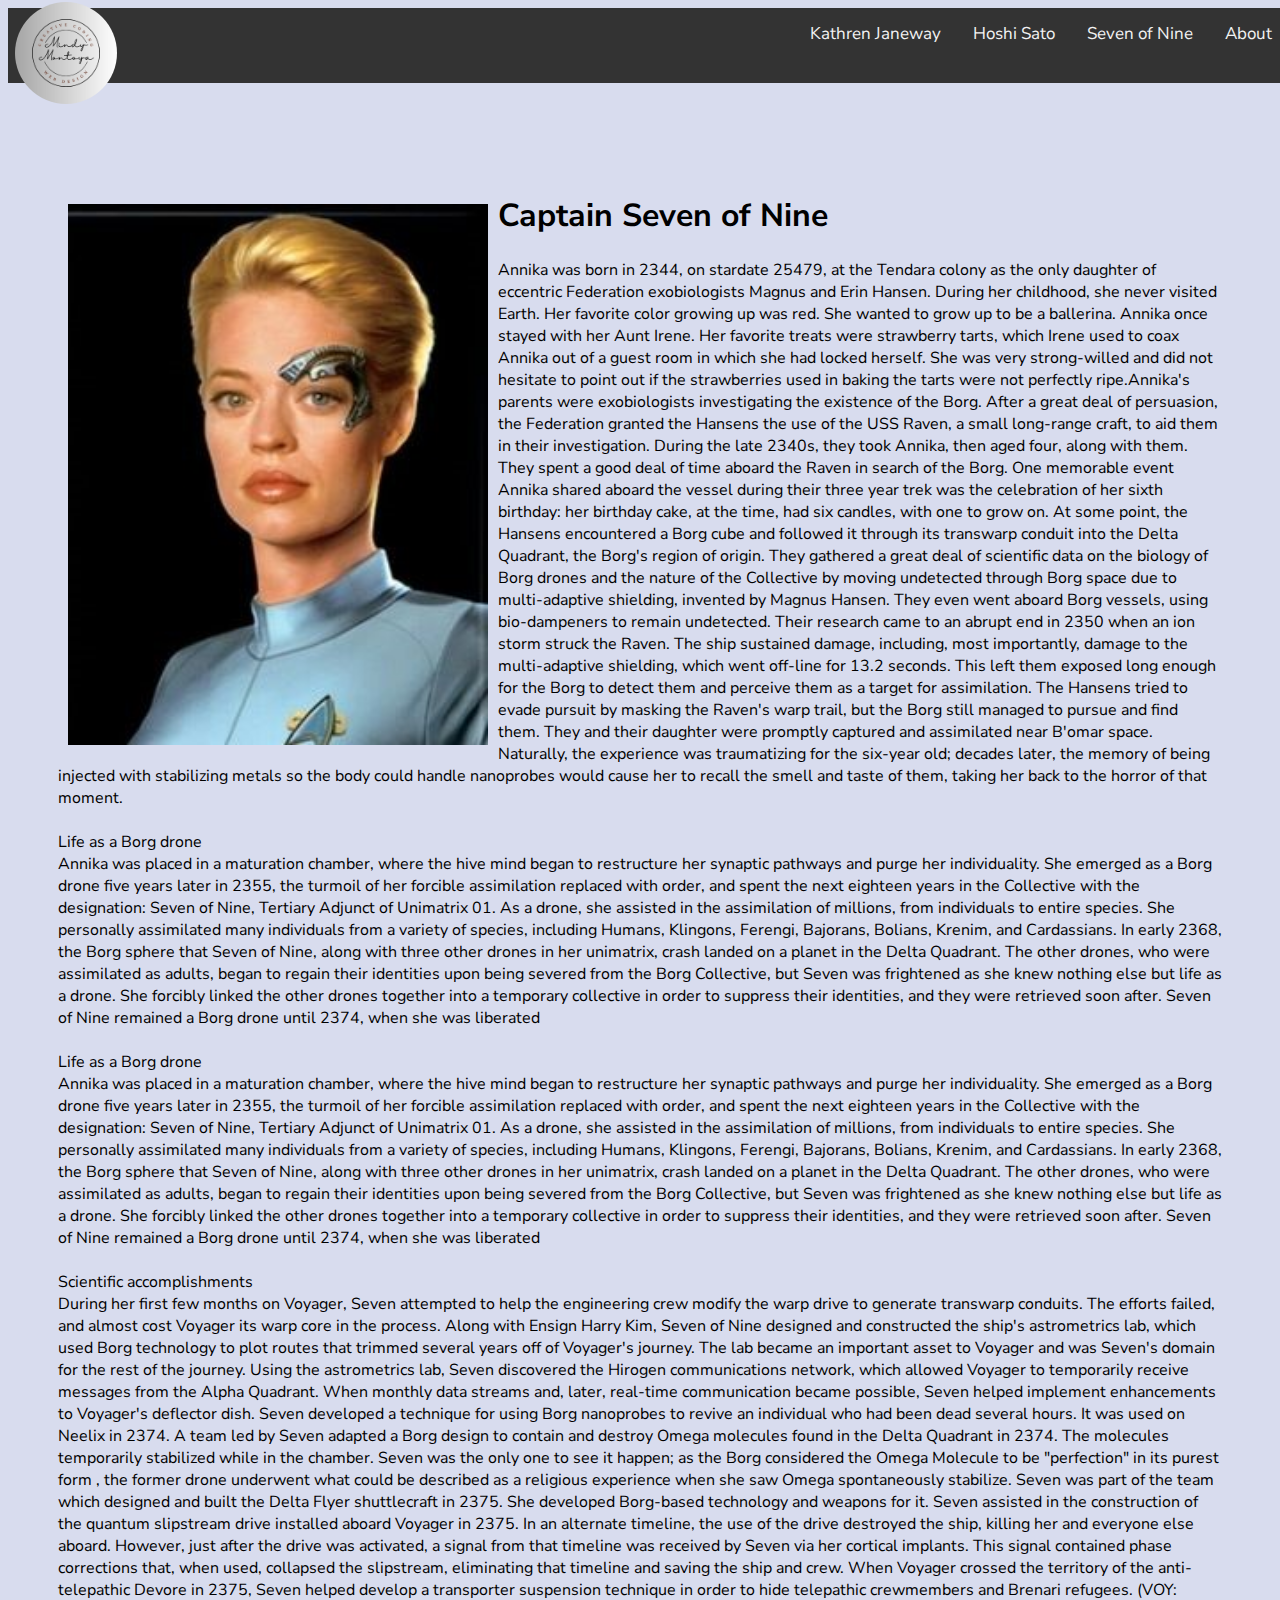
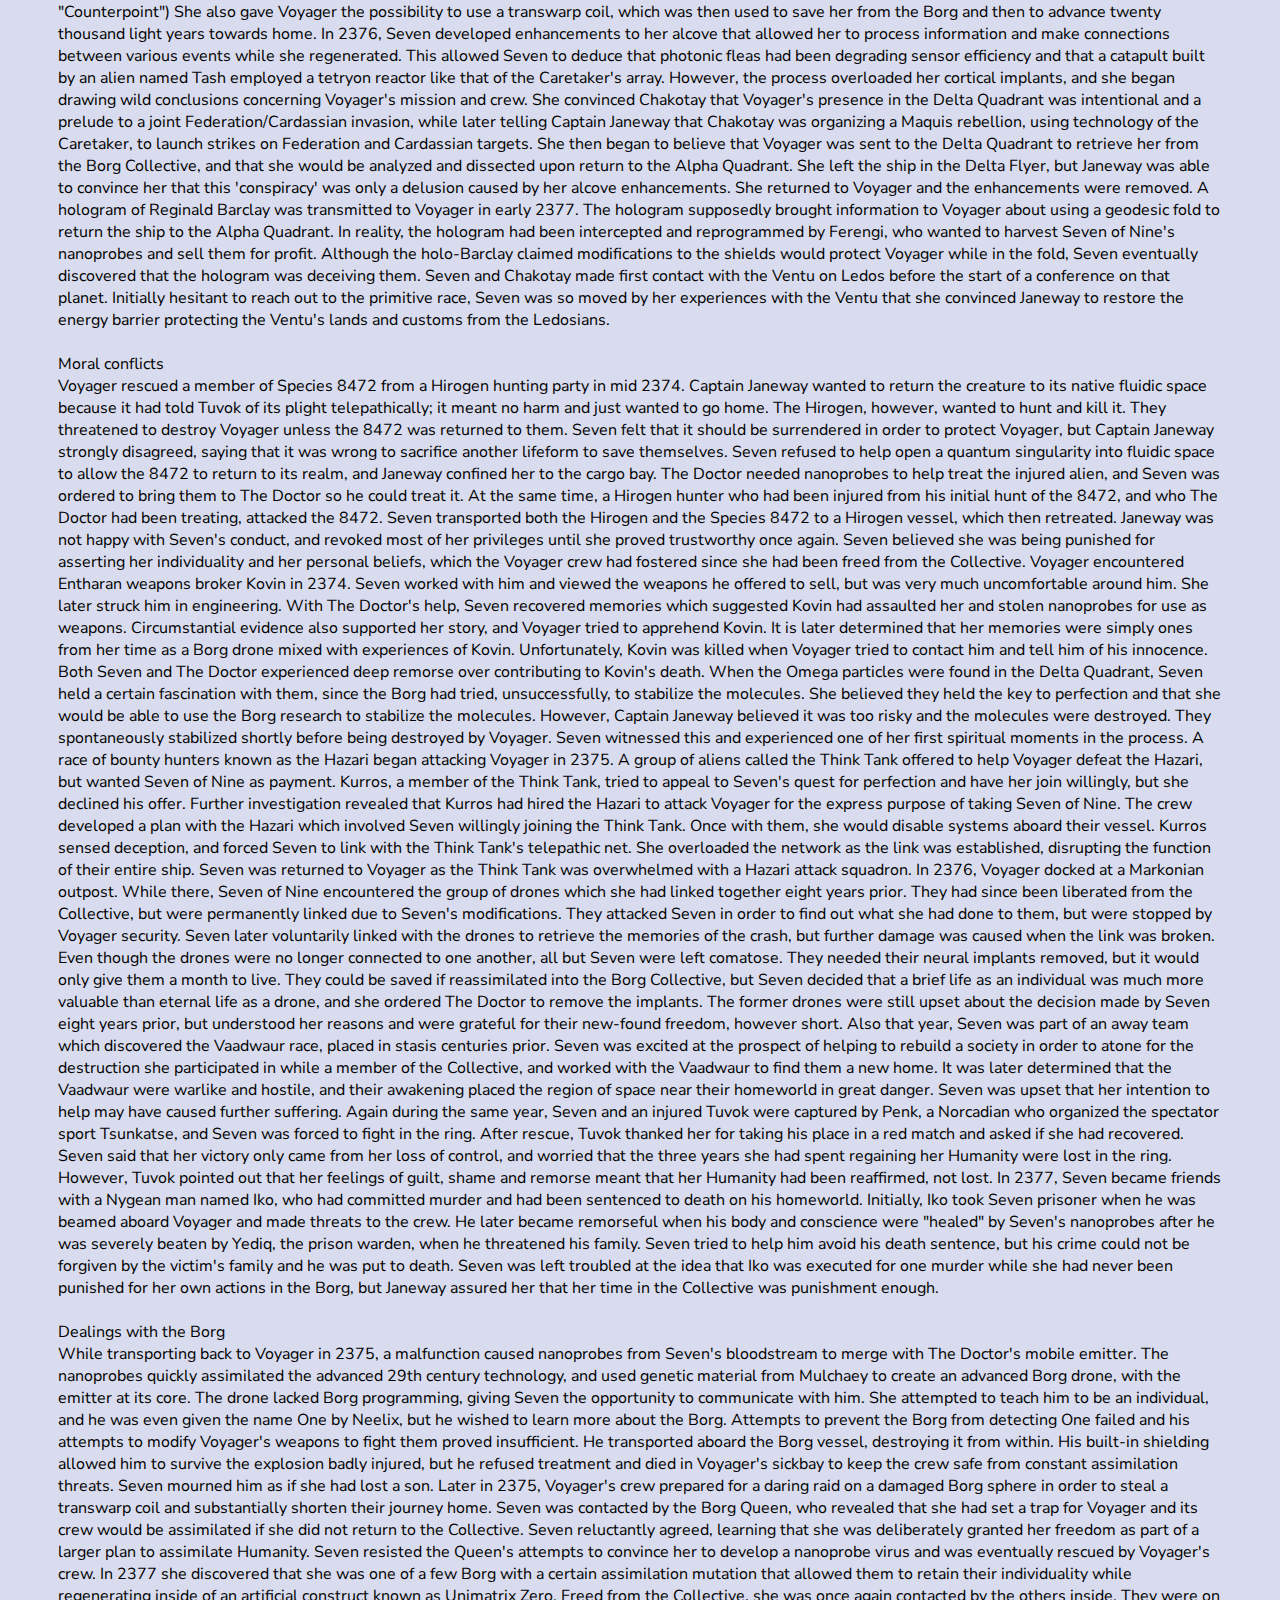
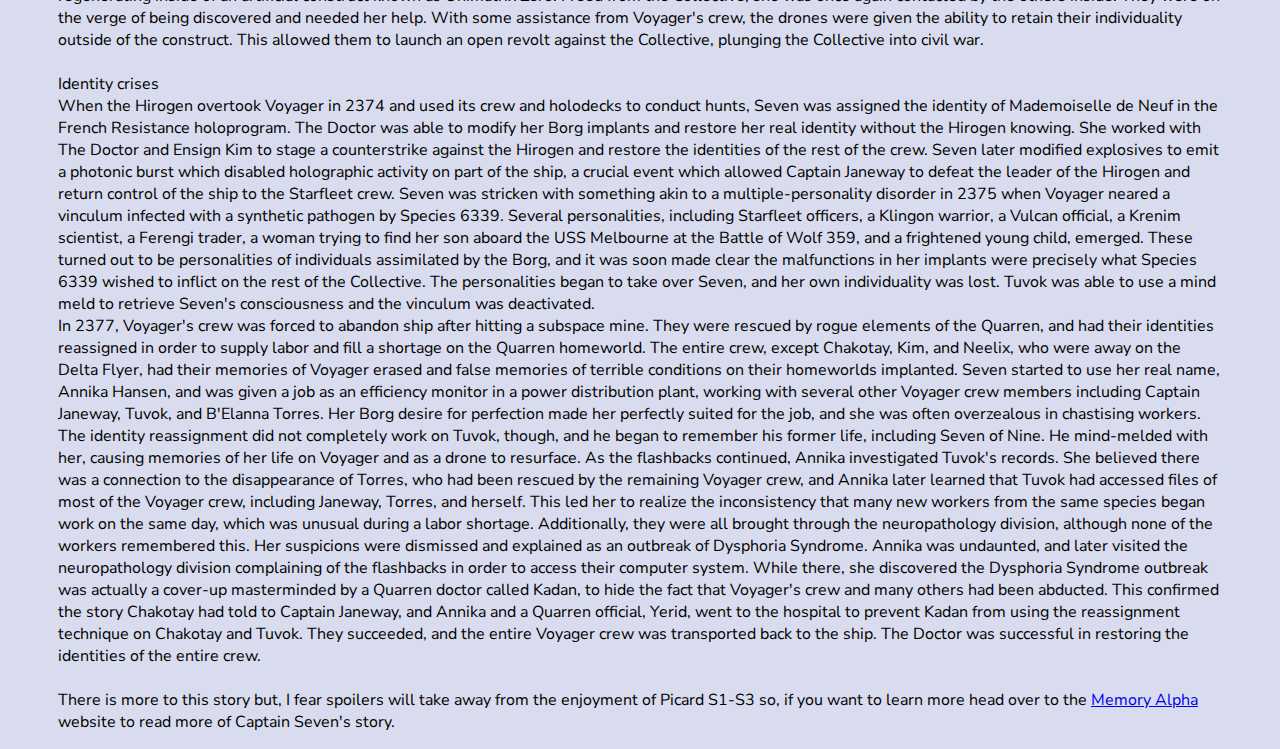
<file: seven.html>
<!DOCTYPE html>
<html lang="en">

<head>
    <link rel="stylesheet" href="seven.css">
    <title>Captain Seven of Nine</title>
    <link rel="preconnect" href="https://fonts.googleapis.com">
    <link rel="preconnect" href="https://fonts.gstatic.com" crossorigin>
    <link href="https://fonts.googleapis.com/css2?family=Nunito+Sans:ital,opsz@1,6..12&display=swap" rel="stylesheet">
</head>

<body>
    <nav>
        <div class="container">
            <a href="index.html"><img class="logo" src="assets/coding.png"
                    alt="Mindy Montoya Creative Coding & Website Design"></a>
            <div class="topnav">
                <a href="about.html">About</a>
                <a href="seven.html">Seven of Nine</a>
                <a href="hoshi.html">Hoshi Sato</a>
                <a href="janeway.html">Kathren Janeway</a>

            </div>
        </div>
    </nav>
    <div class="top-space">

    </div>
    <div class="seven">
        <img src="assets/sevenof9.jpeg" alt="Captain Seven of Nine AKA Annika Hanson" class="sevenimage">

        <div class="sndescription">
            <h1>Captain Seven of Nine</h1>
            <p>


            </p>
            <p>
                Annika was born in 2344, on stardate 25479, at the Tendara colony as the only daughter of eccentric
                Federation exobiologists Magnus and Erin Hansen.
                During her childhood, she never visited Earth. Her favorite color growing up was red.
                She wanted to grow up to be a ballerina.
                Annika once stayed with her Aunt Irene. Her favorite treats were strawberry tarts, which Irene used to
                coax Annika out of a guest room in which she had locked herself. She was very strong-willed and did not
                hesitate to point out if the strawberries used in baking the tarts were not perfectly ripe.Annika's
                parents were exobiologists investigating the existence of the Borg. After a great deal of persuasion,
                the Federation granted the Hansens the use of the USS Raven, a small long-range craft, to aid them in
                their investigation.

                During the late 2340s, they took Annika, then aged four, along with them. They spent a good deal of time
                aboard the Raven in search of the Borg. One memorable event Annika shared aboard
                the vessel during their three year trek was the celebration of her sixth birthday: her birthday cake, at
                the time, had six candles, with one to grow on.

                At some point, the Hansens encountered a Borg cube and followed it through its transwarp conduit into
                the Delta Quadrant, the Borg's region of origin. They gathered a great deal of scientific data on the
                biology of Borg drones and the nature of the Collective by moving undetected through Borg space due to
                multi-adaptive shielding, invented by Magnus Hansen. They even went aboard Borg vessels, using
                bio-dampeners to remain undetected.

                Their research came to an abrupt end in 2350 when an ion storm struck the Raven. The ship sustained
                damage, including, most importantly, damage to the multi-adaptive shielding, which went off-line for
                13.2 seconds. This left them exposed long enough for the Borg to detect them and perceive them as a
                target for assimilation. The Hansens tried to evade pursuit by masking the Raven's warp trail, but the
                Borg still managed to pursue and find them.

                They and their daughter were promptly captured and assimilated near B'omar space. Naturally, the
                experience was traumatizing for the six-year old; decades later, the memory of being injected with
                stabilizing metals so the body could handle nanoprobes would cause her to recall the smell and taste of
                them, taking her back to the horror of that moment.
                <br> <br>
                Life as a Borg drone
                <br>

                Annika was placed in a maturation chamber, where the hive mind began to restructure her synaptic
                pathways and purge her individuality. She emerged as a Borg drone five years later in 2355, the turmoil
                of her forcible assimilation replaced with order, and spent the next eighteen years in the Collective
                with the designation: Seven of Nine, Tertiary Adjunct of Unimatrix 01.

                As a drone, she assisted in the assimilation of millions, from individuals to entire species. She
                personally assimilated many individuals from a variety of species, including Humans, Klingons, Ferengi,
                Bajorans, Bolians, Krenim, and Cardassians.

                In early 2368, the Borg sphere that Seven of Nine, along with three other drones in her unimatrix, crash
                landed on a planet in the Delta Quadrant. The other drones, who were assimilated as adults, began to
                regain their identities upon being severed from the Borg Collective, but Seven was frightened as she
                knew nothing else but life as a drone. She forcibly linked the other drones together into a temporary
                collective in order to suppress their identities, and they were retrieved soon after. Seven of Nine
                remained a Borg drone until 2374, when she was liberated
                <br> <br>
                Life as a Borg drone
                <br>
                Annika was placed in a maturation chamber, where the hive mind began to restructure her synaptic
                pathways and purge her individuality. She emerged as a Borg drone five years later in 2355, the turmoil
                of her forcible assimilation replaced with order, and spent the next eighteen years in the Collective
                with the designation: Seven of Nine, Tertiary Adjunct of Unimatrix 01.

                As a drone, she assisted in the assimilation of millions, from individuals to entire species. She
                personally assimilated many individuals from a variety of species, including Humans, Klingons, Ferengi,
                Bajorans, Bolians, Krenim, and Cardassians.

                In early 2368, the Borg sphere that Seven of Nine, along with three other drones in her unimatrix, crash
                landed on a planet in the Delta Quadrant. The other drones, who were assimilated as adults, began to
                regain their identities upon being severed from the Borg Collective, but Seven was frightened as she
                knew nothing else but life as a drone. She forcibly linked the other drones together into a temporary
                collective in order to suppress their identities, and they were retrieved soon after. Seven of Nine
                remained a Borg drone until 2374, when she was liberated

                <br> <br>
                Scientific accomplishments
                <br>
                During her first few months on Voyager, Seven attempted to help the engineering crew modify the warp
                drive to generate transwarp conduits. The efforts failed, and almost cost Voyager its warp core in the
                process.

                Along with Ensign Harry Kim, Seven of Nine designed and constructed the ship's astrometrics lab, which
                used Borg technology to plot routes that trimmed several years off of Voyager's journey. The lab became
                an important asset to Voyager and was Seven's domain for the rest of the journey. Using the astrometrics
                lab, Seven discovered the Hirogen communications network, which allowed Voyager to temporarily receive
                messages from the Alpha Quadrant. When monthly data streams and, later, real-time communication became
                possible, Seven helped implement enhancements to Voyager's deflector dish.

                Seven developed a technique for using Borg nanoprobes to revive an individual who had been dead several
                hours. It was used on Neelix in 2374.

                A team led by Seven adapted a Borg design to contain and destroy Omega molecules found in the Delta
                Quadrant in 2374. The molecules temporarily stabilized while in the chamber. Seven was the only one to
                see it happen; as the Borg considered the Omega Molecule to be "perfection" in its purest form , the
                former drone underwent what could be described as a religious
                experience when she saw Omega spontaneously stabilize.

                Seven was part of the team which designed and built the Delta Flyer shuttlecraft in 2375. She developed
                Borg-based technology and weapons for it.

                Seven assisted in the construction of the quantum slipstream drive installed aboard Voyager in 2375. In
                an alternate timeline, the use of the drive destroyed the ship, killing her and everyone else aboard.
                However, just after the drive was activated, a signal from that timeline was received by Seven via her
                cortical implants. This signal contained phase corrections that, when used, collapsed the slipstream,
                eliminating that timeline and saving the ship and crew.

                When Voyager crossed the territory of the anti-telepathic Devore in 2375, Seven helped develop a
                transporter suspension technique in order to hide telepathic crewmembers and Brenari refugees. (VOY:
                "Counterpoint")

                She also gave Voyager the possibility to use a transwarp coil, which was then used to save her from the
                Borg and then to advance twenty thousand light years towards home.
                In 2376, Seven developed enhancements to her alcove that allowed her to process information and make
                connections between various events while she regenerated. This allowed Seven to deduce that photonic
                fleas had been degrading sensor efficiency and that a catapult built by an alien named Tash employed a
                tetryon reactor like that of the Caretaker's array. However, the process overloaded her cortical
                implants, and she began drawing wild conclusions concerning Voyager's mission and crew. She convinced
                Chakotay that Voyager's presence in the Delta Quadrant was intentional and a prelude to a joint
                Federation/Cardassian invasion, while later telling Captain Janeway that Chakotay was organizing a
                Maquis rebellion, using technology of the Caretaker, to launch strikes on Federation and Cardassian
                targets. She then began to believe that Voyager was sent to the Delta Quadrant to retrieve her from the
                Borg Collective, and that she would be analyzed and dissected upon return to the Alpha Quadrant. She
                left the ship in the Delta Flyer, but Janeway was able to convince her that this 'conspiracy' was only a
                delusion caused by her alcove enhancements. She returned to Voyager and the enhancements were removed.

                A hologram of Reginald Barclay was transmitted to Voyager in early 2377. The hologram supposedly brought
                information to Voyager about using a geodesic fold to return the ship to the Alpha Quadrant. In reality,
                the hologram had been intercepted and reprogrammed by Ferengi, who wanted to harvest Seven of Nine's
                nanoprobes and sell them for profit. Although the holo-Barclay claimed modifications to the shields
                would protect Voyager while in the fold, Seven eventually discovered that the hologram was deceiving
                them.

                Seven and Chakotay made first contact with the Ventu on Ledos before the start of a conference on that
                planet. Initially hesitant to reach out to the primitive race, Seven was so moved by her experiences
                with the Ventu that she convinced Janeway to restore the energy barrier protecting the Ventu's lands and
                customs from the Ledosians.

                <br> <br>
                Moral conflicts
                <br>
                Voyager rescued a member of Species 8472 from a Hirogen hunting party in mid 2374. Captain Janeway
                wanted to return the creature to its native fluidic space because it had told Tuvok of its plight
                telepathically; it meant no harm and just wanted to go home. The Hirogen, however, wanted to hunt and
                kill it. They threatened to destroy Voyager unless the 8472 was returned to them. Seven felt that it
                should be surrendered in order to protect Voyager, but Captain Janeway strongly disagreed, saying that
                it was wrong to sacrifice another lifeform to save themselves. Seven refused to help open a quantum
                singularity into fluidic space to allow the 8472 to return to its realm, and Janeway confined her to the
                cargo bay. The Doctor needed nanoprobes to help treat the injured alien, and Seven was ordered to bring
                them to The Doctor so he could treat it. At the same time, a Hirogen hunter who had been injured from
                his initial hunt of the 8472, and who The Doctor had been treating, attacked the 8472. Seven transported
                both the Hirogen and the Species 8472 to a Hirogen vessel, which then retreated. Janeway was not happy
                with Seven's conduct, and revoked most of her privileges until she proved trustworthy once again. Seven
                believed she was being punished for asserting her individuality and her personal beliefs, which the
                Voyager crew had fostered since she had been freed from the Collective.

                Voyager encountered Entharan weapons broker Kovin in 2374. Seven worked with him and viewed the weapons
                he offered to sell, but was very much uncomfortable around him. She later struck him in engineering.
                With The Doctor's help, Seven recovered memories which suggested Kovin had assaulted her and stolen
                nanoprobes for use as weapons. Circumstantial evidence also supported her story, and Voyager tried to
                apprehend Kovin. It is later determined that her memories were simply ones from her time as a Borg drone
                mixed with experiences of Kovin. Unfortunately, Kovin was killed when Voyager tried to contact him and
                tell him of his innocence. Both Seven and The Doctor experienced deep remorse over contributing to
                Kovin's death.



                When the Omega particles were found in the Delta Quadrant, Seven held a certain fascination with them,
                since the Borg had tried, unsuccessfully, to stabilize the molecules. She believed they held the key to
                perfection and that she would be able to use the Borg research to stabilize the molecules. However,
                Captain Janeway believed it was too risky and the molecules were destroyed. They spontaneously
                stabilized shortly before being destroyed by Voyager. Seven witnessed this and experienced one of her
                first spiritual moments in the process.

                A race of bounty hunters known as the Hazari began attacking Voyager in 2375. A group of aliens called
                the Think Tank offered to help Voyager defeat the Hazari, but wanted Seven of Nine as payment. Kurros, a
                member of the Think Tank, tried to appeal to Seven's quest for perfection and have her join willingly,
                but she declined his offer. Further investigation revealed that Kurros had hired the Hazari to attack
                Voyager for the express purpose of taking Seven of Nine. The crew developed a plan with the Hazari which
                involved Seven willingly joining the Think Tank. Once with them, she would disable systems aboard their
                vessel. Kurros sensed deception, and forced Seven to link with the Think Tank's telepathic net. She
                overloaded the network as the link was established, disrupting the function of their entire ship. Seven
                was returned to Voyager as the Think Tank was overwhelmed with a Hazari attack squadron.

                In 2376, Voyager docked at a Markonian outpost. While there, Seven of Nine encountered the group of
                drones which she had linked together eight years prior. They had since been liberated from the
                Collective, but were permanently linked due to Seven's modifications. They attacked Seven in order to
                find out what she had done to them, but were stopped by Voyager security. Seven later voluntarily linked
                with the drones to retrieve the memories of the crash, but further damage was caused when the link was
                broken. Even though the drones were no longer connected to one another, all but Seven were left
                comatose. They needed their neural implants removed, but it would only give them a month to live. They
                could be saved if reassimilated into the Borg Collective, but Seven decided that a brief life as an
                individual was much more valuable than eternal life as a drone, and she ordered The Doctor to remove the
                implants. The former drones were still upset about the decision made by Seven eight years prior, but
                understood her reasons and were grateful for their new-found freedom, however short.

                Also that year, Seven was part of an away team which discovered the Vaadwaur race, placed in stasis
                centuries prior. Seven was excited at the prospect of helping to rebuild a society in order to atone for
                the destruction she participated in while a member of the Collective, and worked with the Vaadwaur to
                find them a new home. It was later determined that the Vaadwaur were warlike and hostile, and their
                awakening placed the region of space near their homeworld in great danger. Seven was upset that her
                intention to help may have caused further suffering.

                Again during the same year, Seven and an injured Tuvok were captured by Penk, a Norcadian who organized
                the spectator sport Tsunkatse, and Seven was forced to fight in the ring. After rescue, Tuvok thanked
                her for taking his place in a red match and asked if she had recovered. Seven said that her victory only
                came from her loss of control, and worried that the three years she had spent regaining her Humanity
                were lost in the ring. However, Tuvok pointed out that her feelings of guilt, shame and remorse meant
                that her Humanity had been reaffirmed, not lost.


                In 2377, Seven became friends with a Nygean man named Iko, who had committed murder and had been
                sentenced to death on his homeworld. Initially, Iko took Seven prisoner when he was beamed aboard
                Voyager and made threats to the crew. He later became remorseful when his body and conscience were
                "healed" by Seven's nanoprobes after he was severely beaten by Yediq, the prison warden, when he
                threatened his family. Seven tried to help him avoid his death sentence, but his crime could not be
                forgiven by the victim's family and he was put to death. Seven was left troubled at the idea that Iko
                was executed for one murder while she had never been punished for her own actions in the Borg, but
                Janeway assured her that her time in the Collective was punishment enough.
                <br> <br>
                Dealings with the Borg
                <br>
                While transporting back to Voyager in 2375, a malfunction caused nanoprobes from Seven's bloodstream to
                merge with The Doctor's mobile emitter. The nanoprobes quickly assimilated the advanced 29th century
                technology, and used genetic material from Mulchaey to create an advanced Borg drone, with the emitter
                at its core. The drone lacked Borg programming, giving Seven the opportunity to communicate with him.
                She attempted to teach him to be an individual, and he was even given the name One by Neelix, but he
                wished to learn more about the Borg. Attempts to prevent the Borg from detecting One failed and his
                attempts to modify Voyager's weapons to fight them proved insufficient. He transported aboard the Borg
                vessel, destroying it from within. His built-in shielding allowed him to survive the explosion badly
                injured, but he refused treatment and died in Voyager's sickbay to keep the crew safe from constant
                assimilation threats. Seven mourned him as if she had lost a son.


                Later in 2375, Voyager's crew prepared for a daring raid on a damaged Borg sphere in order to steal a
                transwarp coil and substantially shorten their journey home. Seven was contacted by the Borg Queen, who
                revealed that she had set a trap for Voyager and its crew would be assimilated if she did not return to
                the Collective. Seven reluctantly agreed, learning that she was deliberately granted her freedom as part
                of a larger plan to assimilate Humanity. Seven resisted the Queen's attempts to convince her to develop
                a nanoprobe virus and was eventually rescued by Voyager's crew.

                In 2377 she discovered that she was one of a few Borg with a certain assimilation mutation that allowed
                them to retain their individuality while regenerating inside of an artificial construct known as
                Unimatrix Zero. Freed from the Collective, she was once again contacted by the others inside. They were
                on the verge of being discovered and needed her help. With some assistance from Voyager's crew, the
                drones were given the ability to retain their individuality outside of the construct. This allowed them
                to launch an open revolt against the Collective, plunging the Collective into civil war.
                <br> <br>
                Identity crises
                <br>
                When the Hirogen overtook Voyager in 2374 and used its crew and holodecks to conduct hunts, Seven was
                assigned the identity of Mademoiselle de Neuf in the French Resistance holoprogram. The Doctor was able
                to modify her Borg implants and restore her real identity without the Hirogen knowing. She worked with
                The Doctor and Ensign Kim to stage a counterstrike against the Hirogen and restore the identities of the
                rest of the crew. Seven later modified explosives to emit a photonic burst which disabled holographic
                activity on part of the ship, a crucial event which allowed Captain Janeway to defeat the leader of the
                Hirogen and return control of the ship to the Starfleet crew.



                Seven was stricken with something akin to a multiple-personality disorder in 2375 when Voyager neared a
                vinculum infected with a synthetic pathogen by Species 6339. Several personalities, including Starfleet
                officers, a Klingon warrior, a Vulcan official, a Krenim scientist, a Ferengi trader, a woman trying to
                find her son aboard the USS Melbourne at the Battle of Wolf 359, and a frightened young child, emerged.
                These turned out to be personalities of individuals assimilated by the Borg, and it was soon made clear
                the malfunctions in her implants were precisely what Species 6339 wished to inflict on the rest of the
                Collective. The personalities began to take over Seven, and her own individuality was lost. Tuvok was
                able to use a mind meld to retrieve Seven's consciousness and the vinculum was deactivated.
                <br>

                In 2377, Voyager's crew was forced to abandon ship after hitting a subspace mine. They were rescued by
                rogue elements of the Quarren, and had their identities reassigned in order to supply labor and fill a
                shortage on the Quarren homeworld. The entire crew, except Chakotay, Kim, and Neelix, who were away on
                the Delta Flyer, had their memories of Voyager erased and false memories of terrible conditions on their
                homeworlds implanted. Seven started to use her real name, Annika Hansen, and was given a job as an
                efficiency monitor in a power distribution plant, working with several other Voyager crew members
                including Captain Janeway, Tuvok, and B'Elanna Torres. Her Borg desire for perfection made her perfectly
                suited for the job, and she was often overzealous in chastising workers. The identity reassignment did
                not completely work on Tuvok, though, and he began to remember his former life, including Seven of Nine.
                He mind-melded with her, causing memories of her life on Voyager and as a drone to resurface. As the
                flashbacks continued, Annika investigated Tuvok's records. She believed there was a connection to the
                disappearance of Torres, who had been rescued by the remaining Voyager crew, and Annika later learned
                that Tuvok had accessed files of most of the Voyager crew, including Janeway, Torres, and herself. This
                led her to realize the inconsistency that many new workers from the same species began work on the same
                day, which was unusual during a labor shortage. Additionally, they were all brought through the
                neuropathology division, although none of the workers remembered this. Her suspicions were dismissed and
                explained as an outbreak of Dysphoria Syndrome. Annika was undaunted, and later visited the
                neuropathology division complaining of the flashbacks in order to access their computer system. While
                there, she discovered the Dysphoria Syndrome outbreak was actually a cover-up masterminded by a Quarren
                doctor called Kadan, to hide the fact that Voyager's crew and many others had been abducted. This
                confirmed the story Chakotay had told to Captain Janeway, and Annika and a Quarren official, Yerid, went
                to the hospital to prevent Kadan from using the reassignment technique on Chakotay and Tuvok. They
                succeeded, and the entire Voyager crew was transported back to the ship. The Doctor was successful in
                restoring the identities of the entire crew.


                <br> <br>
                There is more to this story but, I fear spoilers will take away from the enjoyment of Picard S1-S3 so,
                if you want to learn more head over to the <a
                    href="https://memory-alpha.fandom.com/wiki/Seven_of_Nine?so=search">Memory Alpha</a> website to read
                more of Captain Seven's story.



            </p>
        </div>
    </div>

</body>

</html>
</file>
<file: styles.css>
/* whole body  */
body {
    margin: 0;
    padding: 0;
    height: auto !important;
    height: 100%;
    background-color: #D8DCEE;
    font-family: 'nunito sans', sans-serif;
}

.bg-img {
    /* The image used */
    background-image: url("assets/St-background.jpeg");

    min-height: 300px;

    /* Center and scale the image nicely */
    background-position: center;
    background-repeat: no-repeat;
    background-size: cover;


    /* Needed to position the navbar */
    position: relative;
}

/* Position the navbar container inside the image */
.container {
    /* margin: 20px; */
    width: auto;
    display: flex;
    margin-left: 0px;
    margin-right: 0px;

}

/* The navbar */
.topnav {
    overflow: hidden;
    width: 100vw;
    height: 75px;
    background-color: #333;
}


/* Navbar links */
.topnav a {
    float: right;
    color: #f2f2f2;
    text-align: center;
    padding: 14px 16px;
    text-decoration: none;
    font-size: 17px;
}

.topnav a:hover {
    background-color: #ddd;
    color: black;
}

/* logo link and styles*/
.logo {
    width: 8%;
    position: absolute;
    top: 2px;
    left: 15px;
    border-radius: 50%;
    z-index: 10;
    ;
}

/* main page description and pictures container*/
.desnpic {
    display: flex;
    flex-direction: row;
    flex-wrap: nowrap;
    justify-content: space-between;
    align-items: center;
    align-content: center;
    margin: 30px;
}

.desnpic>* {
    width: 25%;
}

.janeway,
.sato,
.sevenof9 {

    width: 420px;

}

footer {
    position: absolute;
    bottom: 0;
    width: 100%;
    height: 2.5rem;
    padding: left 100px;
}

#page-container {
    position: relative;
    min-height: 100vh;
}

#content-wrap {
    padding-bottom: 2.5rem;
    /* Footer height */
}

/* Style all font awesome icons */
.fa {
    padding: 20px;
    font-size: 30px;
    width: 50px;
    text-align: center;
    text-decoration: none;
}

/* Add a hover effect if you want */
.fa:hover {
    opacity: 0.7;
}

/* Set a specific color for each brand */

/* Facebook */
.fa-facebook {
    background: #3B5998;
    color: white;
}

/* Twitter */
.fa-twitter {
    background: #55ACEE;
    color: white;
}
</file>
<file: about.css>
body {
    background-color: #D8DCEE;
    font-family: 'nunito sans', sans-serif;

}

/* The navbar */
.topnav {
    overflow: hidden;
    width: 100vw;
    height: 75px;
    background-color: #333;
}


/* Navbar links */
.topnav a {
    float: right;
    color: #f2f2f2;
    text-align: center;
    padding: 14px 16px;
    text-decoration: none;
    font-size: 17px;
}

.topnav a:hover {
    background-color: #ddd;
    color: black;
}

/* logo link and styles*/
.logo {
    width: 8%;
    position: absolute;
    top: 2px;
    left: 15px;
    border-radius: 50%;
    z-index: 10;
    ;
}

.top-space {
    height: 90px;

}

.mindy {
    padding-left: 50px;
    padding-right: 50px;
}

.mindyimage {
    width: 420px;
    padding: 10px;

    float: left;
}
</file>
<file: hoshi.css>
body {
    background-color: #D8DCEE;
    font-family: 'nunito sans', sans-serif;

}

/* The navbar */
.topnav {
    overflow: hidden;
    width: 100vw;
    height: 75px;
    background-color: #333;
}


/* Navbar links */
.topnav a {
    float: right;
    color: #f2f2f2;
    text-align: center;
    padding: 14px 16px;
    text-decoration: none;
    font-size: 17px;
}

.topnav a:hover {
    background-color: #ddd;
    color: black;
}

/* logo link and styles*/
.logo {
    width: 8%;
    position: absolute;
    top: 2px;
    left: 15px;
    border-radius: 50%;
    z-index: 10;
    ;
}

.top-space {
    height: 90px;

}

.hoshi {
    padding-left: 50px;
    padding-right: 50px;
}

.hoshiimage {
    width: 420px;
    padding: 10px;

    float: left;
}
</file>
<file: janeway.css>
body {
    margin: 0;
    padding: 0;
    height: auto !important;
    height: 100%;
    background-color: #D8DCEE;
    font-family: 'nunito sans', sans-serif;
}

/* The navbar */
.topnav {
    overflow: hidden;
    width: 100vw;
    height: 75px;
    background-color: #333;
}


/* Navbar links */
.topnav a {
    float: right;
    color: #f2f2f2;
    text-align: center;
    padding: 14px 16px;
    text-decoration: none;
    font-size: 17px;
}

.topnav a:hover {
    background-color: #ddd;
    color: black;
}

/* logo link and styles*/
.logo {
    width: 8%;
    position: absolute;
    top: 2px;
    left: 15px;
    border-radius: 50%;
    z-index: 10;
    ;
}

.top-space {
    height: 90px;

}

.janeway {
    padding-left: 50px;
    padding-right: 50px;
}

.janewayimage {
    width: 420px;
    padding: 10px;

    float: left;
}
</file>
<file: seven.css>
body {
    background-color: #D8DCEE;
    font-family: 'nunito sans', sans-serif;

}

/* The navbar */
.topnav {
    overflow: hidden;
    width: 100vw;
    height: 75px;
    background-color: #333;
}


/* Navbar links */
.topnav a {
    float: right;
    color: #f2f2f2;
    text-align: center;
    padding: 14px 16px;
    text-decoration: none;
    font-size: 17px;
}

.topnav a:hover {
    background-color: #ddd;
    color: black;
}

/* logo link and styles*/
.logo {
    width: 8%;
    position: absolute;
    top: 2px;
    left: 15px;
    border-radius: 50%;
    z-index: 10;
    ;
}

.top-space {
    height: 90px;

}

.seven {
    padding-left: 50px;
    padding-right: 50px;
}

.sevenimage {
    width: 420px;
    padding: 10px;

    float: left;
}
</file>
